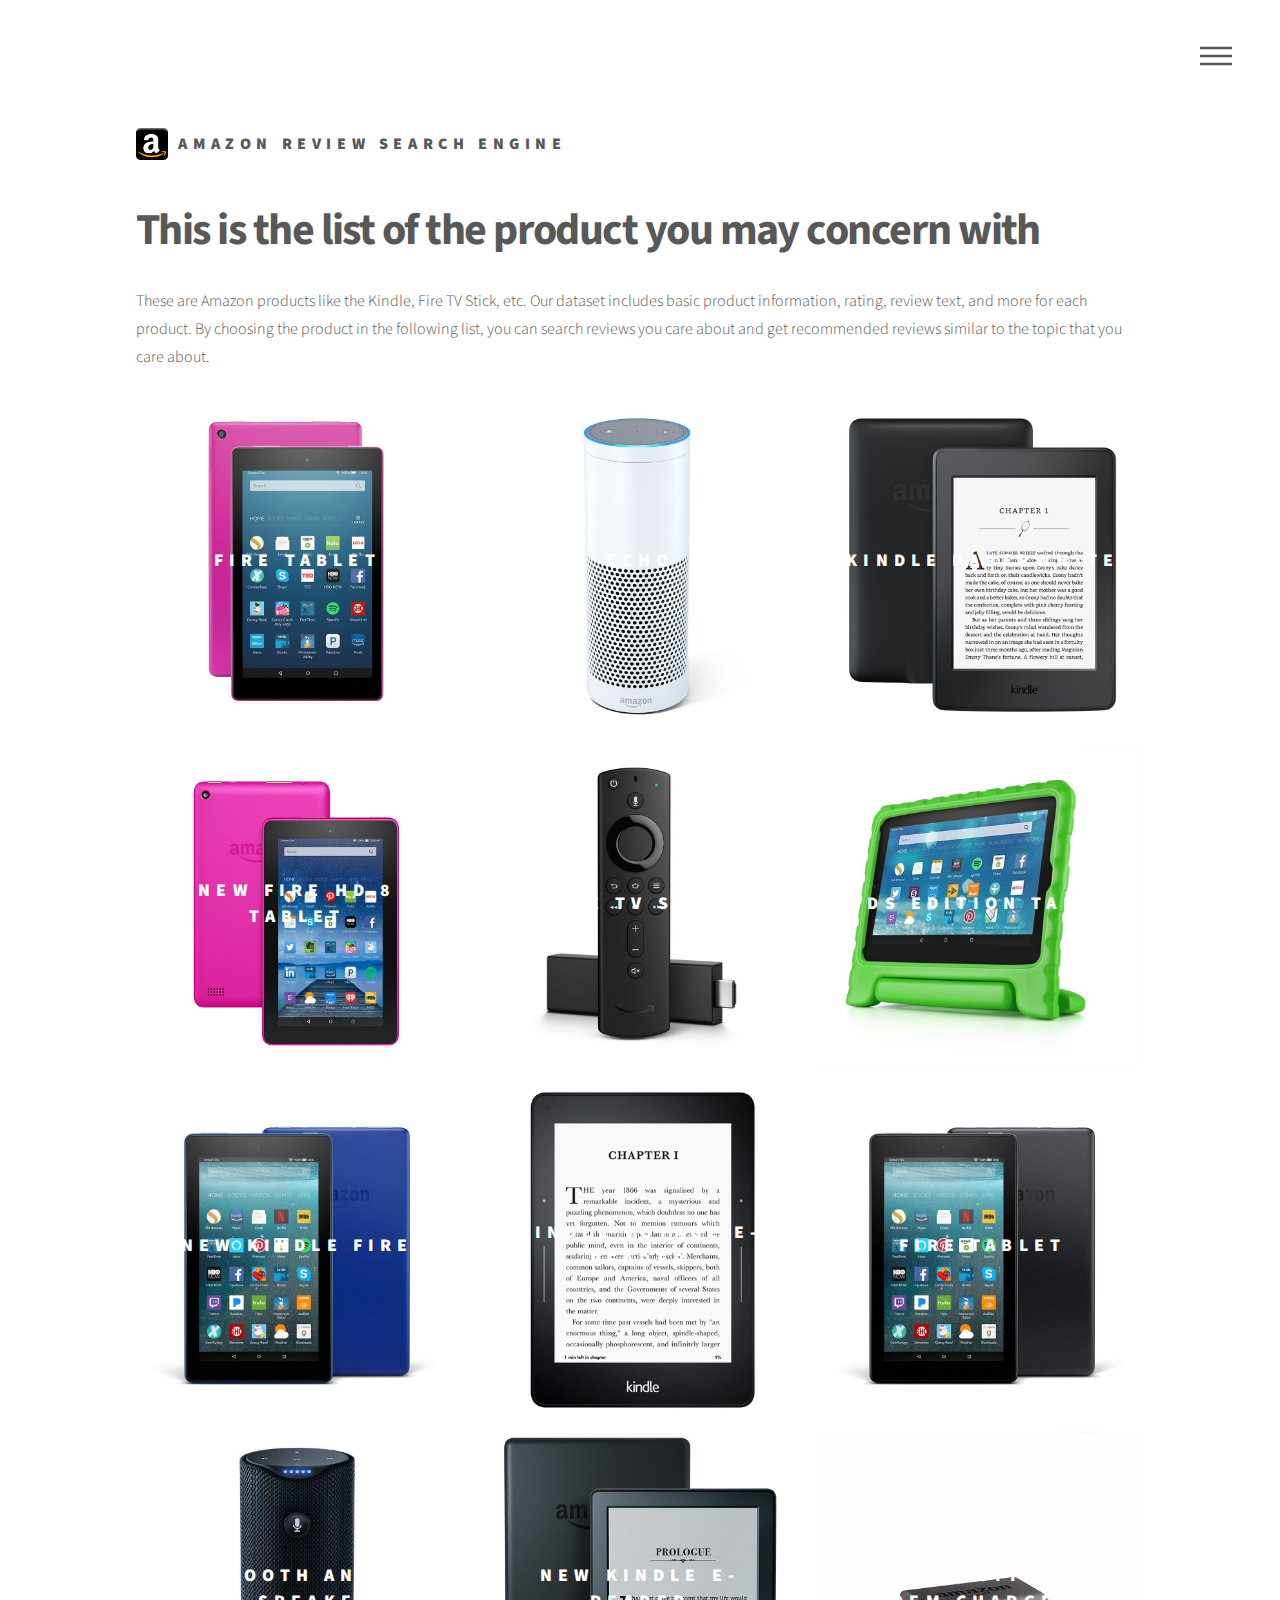
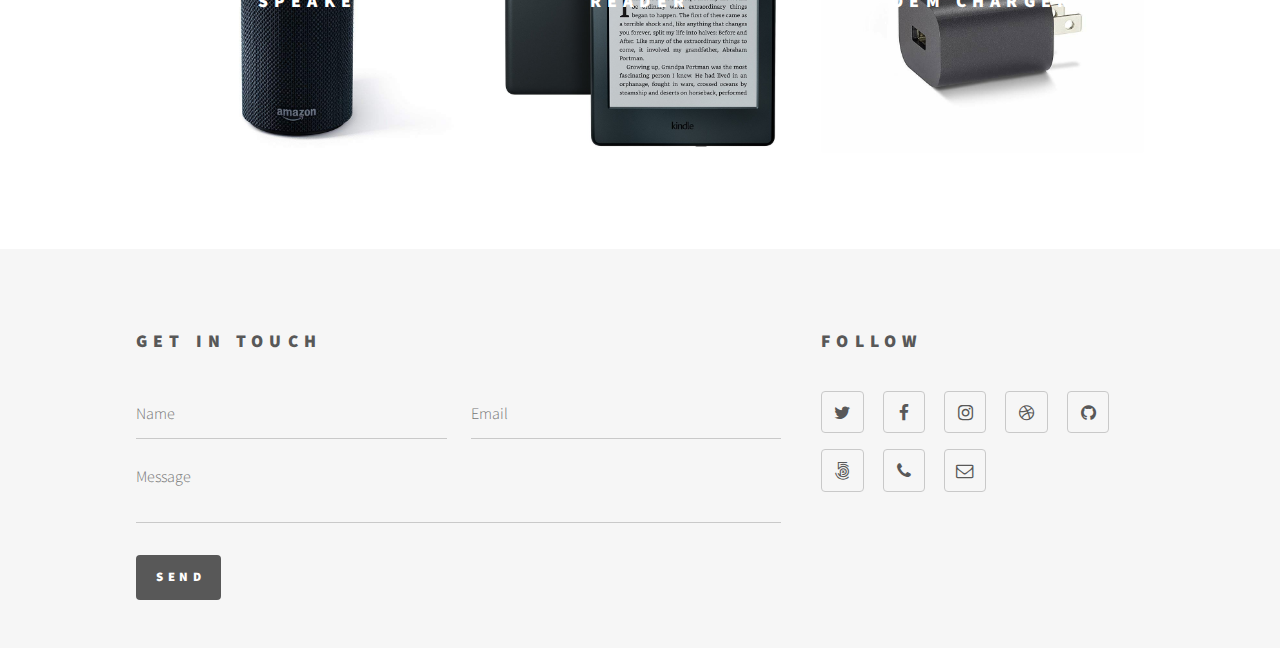
<file: Website Demo/index.html>
<!DOCTYPE HTML>

<html>
	<head>
		<title>Amazon Review Search Engine</title>
		<meta charset="utf-8" />
		<meta name="viewport" content="width=device-width, initial-scale=1, user-scalable=no" />
		<link rel="stylesheet" href="assets/css/main.css" />
		<noscript><link rel="stylesheet" href="assets/css/noscript.css" /></noscript>
	</head>
	<body class="is-preload">
		<!-- Wrapper -->
			<div id="wrapper">

				<!-- Header -->
					<header id="header">
						<div class="inner">

							<!-- Logo -->
								<a href="index.html" class="logo">
									<span class="symbol"><img src="images/amazon.png" alt="" /></span><span class="title">Amazon Review Search Engine</span>
								</a>

							<!-- Nav -->
								<nav>
									<ul>
										<li><a href="#menu">Menu</a></li>
									</ul>
								</nav>

						</div>
					</header>

				<!-- Menu -->
					<nav id="menu">
						<h2>Menu</h2>
						<ul>
							<li><a href="index.html">Home</a></li>
						</ul>
					</nav>

				<!-- Main -->
					<div id="main">
						<div class="inner">
							<header>
								<h1>This is the list of the product you may concern with</h1>
								<p>These are Amazon products like the Kindle, Fire TV Stick, etc. Our dataset includes basic product information, rating, review text, and more for each product. By choosing the product in the following list, you can search reviews you care about and get recommended reviews similar to the topic that you care about.</p>
							</header>
							<section class="tiles">
								<article>
									<span class="image">
										<img src="images/01.jpg" alt="" />
									</span>
									<a href="search.html">
										<h2>Fire Tablet</h2>
										<div class="content">
											<p>Fire Tablet, 7 Display, Wi-Fi, 8 GB - Includes Special Offers, Magenta</p>
										</div>
									</a>
								</article>
								<article>
									<span class="image">
										<img src="images/02.jpg" alt="" />
									</span>
									<a href="search.html">
										<h2>Echo</h2>
										<div class="content">
											<p>Echo White</p>
										</div>
									</a>
								</article>
								<article>
									<span class="image">
										<img src="images/03.jpg" alt="" />
									</span>
									<a href="search.html">
										<h2>Kindle Paperwhite</h2>
										<div class="content">
											<p>Amazon Kindle Paperwhite - eBook reader - 4 GB - 6 monochrome Paperwhite - touchscreen - Wi-Fi - black</p>
										</div>
									</a>
								</article>
								<article>
									<span class="image">
										<img src="images/04.jpg" alt="" />
									</span>
									<a href="search.html">
										<h2>New Fire HD 8 Tablet</h2>
										<div class="content">
											<p>All-New Fire HD 8 Tablet, 8 HD Display, Wi-Fi, 16 GB - Includes Special Offers, Magenta</p>
										</div>
									</a>
								</article>
								<article>
									<span class="image">
										<img src="images/05.jpg" alt="" />
									</span>
									<a href="search.html">
										<h2>Fire TV Stick</h2>
										<div class="content">
											<p>Amazon Fire Tv Stick</p>
										</div>
									</a>
								</article>
								<article>
									<span class="image">
										<img src="images/06.jpg" alt="" />
									</span>
									<a href="search.html">
										<h2>Kids Edition Tablet</h2>
										<div class="content">
											<p>Fire Kids Edition Tablet, 7 Display, Wi-Fi, 16 GB, Green Kid-Proof Case</p>
										</div>
									</a>
								</article>
								<article>
									<span class="image">
										<img src="images/07.jpg" alt="" />
									</span>
									<a href="search.html">
										<h2>New Kindle Fire</h2>
										<div class="content">
											<p>Brand New Amazon Kindle Fire 16gb 7 Ips Display Tablet Wifi 16 Gb Blue</p>
										</div>
									</a>
								</article>
								<article>
									<span class="image">
										<img src="images/08.jpg" alt="" />
									</span>
									<a href="search.html">
										<h2>Kindle Voyage E-reader</h2>
										<div class="content">
											<p>Kindle Voyage E-reader, 6 High-Resolution Display (300 ppi) with Adaptive Built-in Light, PagePress Sensors, Wi-Fi - Includes Special Offers</p>
										</div>
									</a>
								</article>
								<article>
									<span class="image">
										<img src="images/09.jpg" alt="" />
									</span>
									<a href="search.html">
										<h2>Fire Tablet</h2>
										<div class="content">
											<p>Fire Tablet, 7 Display, Wi-Fi, 8 GB - Includes Special Offers, Black</p>
										</div>
									</a>
								</article>
								<article>
									<span class="image">
										<img src="images/10.jpg" alt="" />
									</span>
									<a href="search.html">
										<h2>Bluetooth and Wi-Fi Speaker</h2>
										<div class="content">
											<p>Amazon - Amazon Tap Portable Bluetooth and Wi-Fi Speaker - Black,,,\r\nAmazon - Amazon Tap Portable Bluetooth and Wi-Fi Speaker - Black</p>
										</div>
									</a>
								</article>
								<article>
									<span class="image">
										<img src="images/11.jpg" alt="" />
									</span>
									<a href="search.html">
										<h2>New Kindle E-reader</h2>
										<div class="content">
											<p>All-New Kindle E-reader - Black, 6 Glare-Free Touchscreen Display, Wi-Fi -  Includes Special Offers</p>
										</div>
									</a>
								</article>
								<article>
									<span class="image">
										<img src="images/12.jpg" alt="" />
									</span>
									<a href="search.html">
										<h2>5W USB Official OEM Charger</h2>
										<div class="content">
											<p>Amazon 5W USB Official OEM Charger and Power Adapter for Fire Tablets and Kindle eReaders,,,\r\nAmazon 5W USB Official OEM Charger and Power Adapter for Fire Tablets and Kindle eReaders,,,</p>
										</div>
									</a>
								</article>
							</section>
						</div>
					</div>

				<!-- Footer -->
					<footer id="footer">
						<div class="inner">
							<section>
								<h2>Get in touch</h2>
								<form method="post" action="#">
									<div class="fields">
										<div class="field half">
											<input type="text" name="name" id="name" placeholder="Name" />
										</div>
										<div class="field half">
											<input type="email" name="email" id="email" placeholder="Email" />
										</div>
										<div class="field">
											<textarea name="message" id="message" placeholder="Message"></textarea>
										</div>
									</div>
									<ul class="actions">
										<li><input type="submit" value="Send" class="primary" /></li>
									</ul>
								</form>
							</section>
							<section>
								<h2>Follow</h2>
								<ul class="icons">
									<li><a href="#" class="icon style2 fa-twitter"><span class="label">Twitter</span></a></li>
									<li><a href="#" class="icon style2 fa-facebook"><span class="label">Facebook</span></a></li>
									<li><a href="#" class="icon style2 fa-instagram"><span class="label">Instagram</span></a></li>
									<li><a href="#" class="icon style2 fa-dribbble"><span class="label">Dribbble</span></a></li>
									<li><a href="#" class="icon style2 fa-github"><span class="label">GitHub</span></a></li>
									<li><a href="#" class="icon style2 fa-500px"><span class="label">500px</span></a></li>
									<li><a href="#" class="icon style2 fa-phone"><span class="label">Phone</span></a></li>
									<li><a href="#" class="icon style2 fa-envelope-o"><span class="label">Email</span></a></li>
								</ul>
							</section>
						</div>
					</footer>

			</div>

		<!-- Scripts -->
			<script src="assets/js/jquery.min.js"></script>
			<script src="assets/js/browser.min.js"></script>
			<script src="assets/js/breakpoints.min.js"></script>
			<script src="assets/js/util.js"></script>
			<script src="assets/js/main.js"></script>

	</body>
</html>
</file>
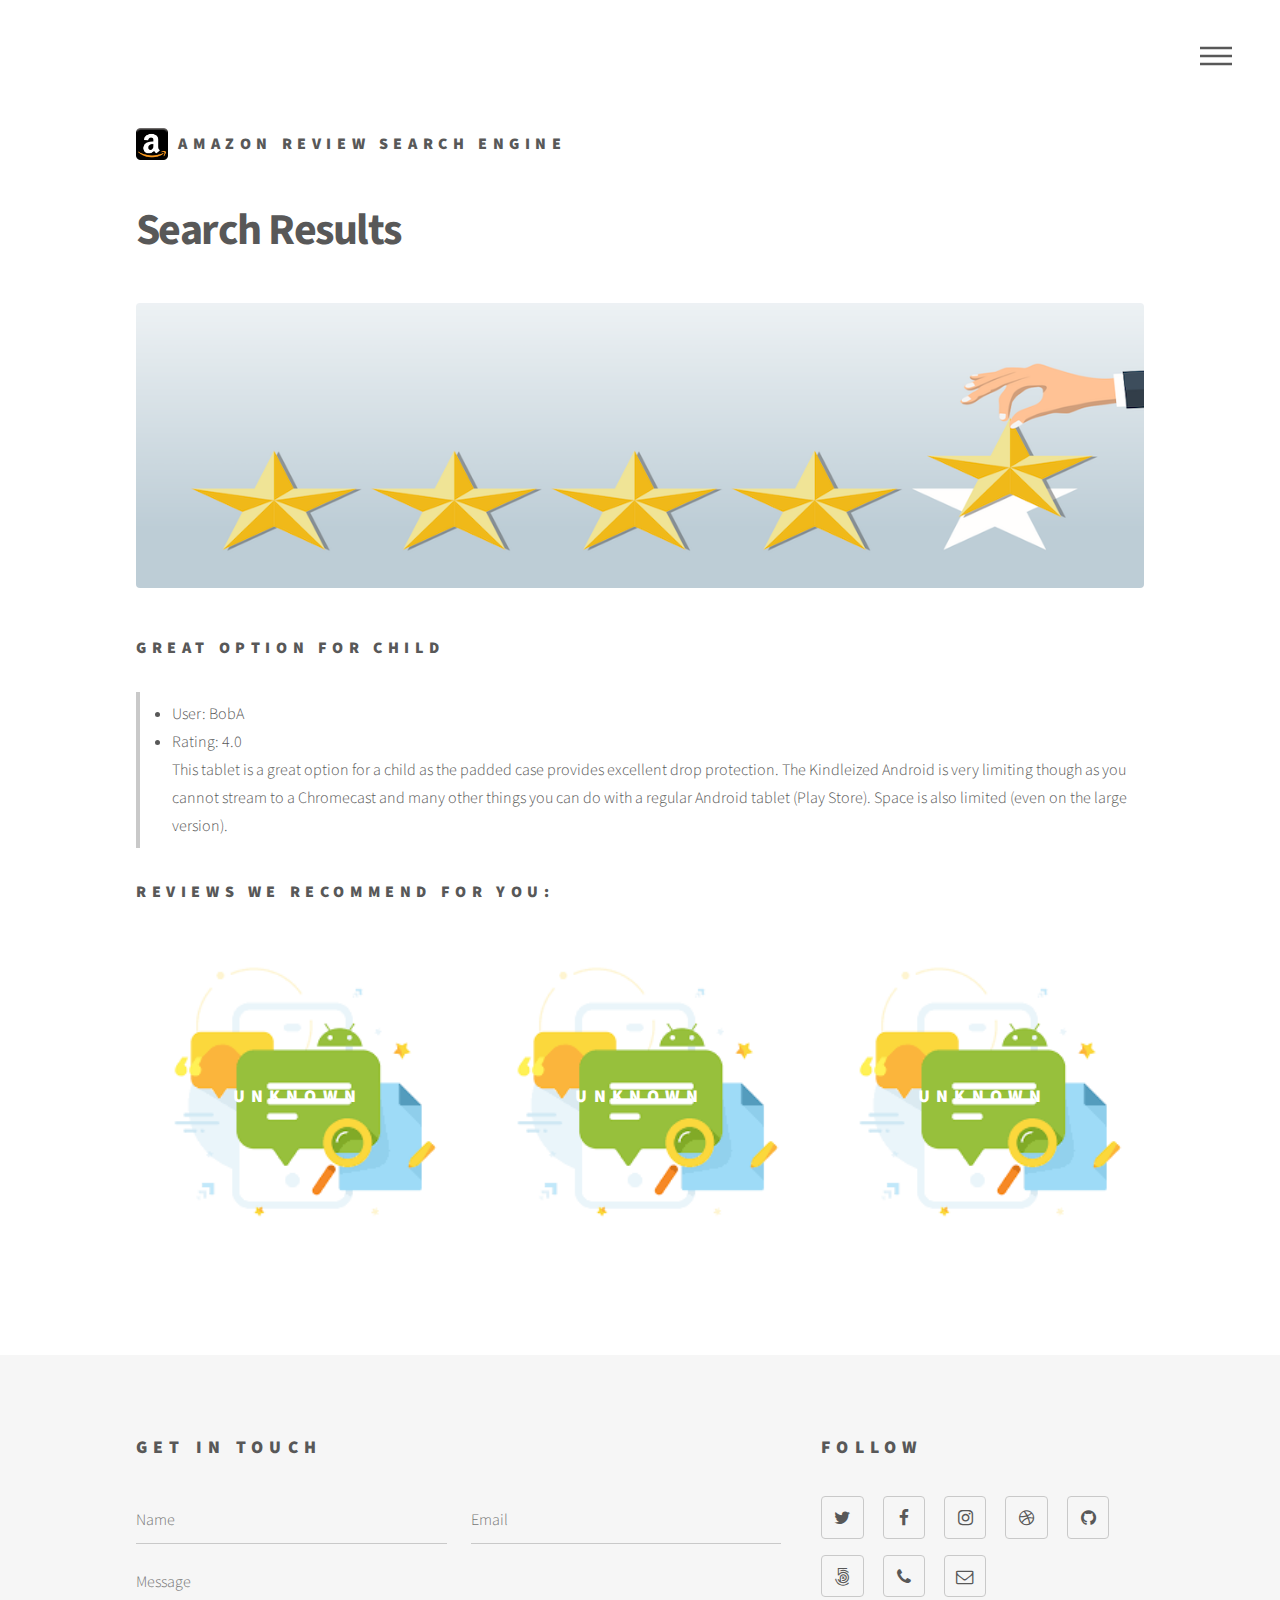
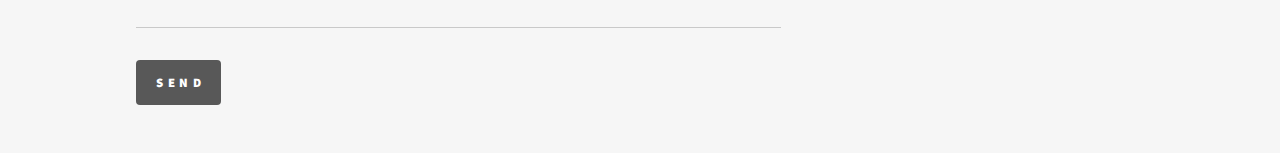
<file: Website Demo/recommended1.html>
<!DOCTYPE HTML>

<html>
	<head>
		<title>Recommended1</title>
		<meta charset="utf-8" />
		<meta name="viewport" content="width=device-width, initial-scale=1, user-scalable=no" />
		<link rel="stylesheet" href="assets/css/main.css" />
		<noscript><link rel="stylesheet" href="assets/css/noscript.css" /></noscript>
	</head>
	<body class="is-preload">
		<!-- Wrapper -->
			<div id="wrapper">

				<!-- Header -->
					<header id="header">
						<div class="inner">

							<!-- Logo -->
								<a href="index.html" class="logo">
									<span class="symbol"><img src="images/amazon.png" alt="" /></span><span class="title">Amazon Review Search Engine</span>
								</a>

							<!-- Nav -->
								<nav>
									<ul>
										<li><a href="#menu">Menu</a></li>
									</ul>
								</nav>

						</div>
					</header>

				<!-- Menu -->
					<nav id="menu">
						<h2>Menu</h2>
						<ul>
							<li><a href="index.html">Home</a></li>
						</ul>
					</nav>

				<!-- Main -->
					<div id="main">
						<div class="inner">
							<h1>Search Results</h1>
							<span class="image main"><img src="images/stars-1.png" alt="" /></span>

							<h3>Great option for child</h3>
							<blockquote>
								<li>User: BobA</li><li>Rating: 4.0</li>
								This tablet is a great option for a child as the padded case provides excellent drop protection. The Kindleized Android is very limiting though as you cannot stream to a Chromecast and many other things you can do with a regular Android tablet (Play Store). Space is also limited (even on the large version).
							</blockquote>
							<div>
								<h3>Reviews we recommend for you:</h3>
								<section class="tiles">
									<article>
										<span class="image">
											<img src="images/review.png" alt="" />
										</span>
										<a href="#">
											<h2>Unknown</h2>
										</a>
									</article>

									<article>
										<span class="image">
											<img src="images/review.png" alt="" />
										</span>
										<a href="#">
											<h2>Unknown</h2>
										</a>
									</article>

									<article>
										<span class="image">
											<img src="images/review.png" alt="" />
										</span>
										<a href="#">
											<h2>Unknown</h2>
										</a>
									</article>
								</section>
							</div>
						</div>
					</div>

				<!-- Footer -->
					<footer id="footer">
						<div class="inner">
							<section>
								<h2>Get in touch</h2>
								<form method="post" action="#">
									<div class="fields">
										<div class="field half">
											<input type="text" name="name" id="name" placeholder="Name" />
										</div>
										<div class="field half">
											<input type="email" name="email" id="email" placeholder="Email" />
										</div>
										<div class="field">
											<textarea name="message" id="message" placeholder="Message"></textarea>
										</div>
									</div>
									<ul class="actions">
										<li><input type="submit" value="Send" class="primary" /></li>
									</ul>
								</form>
							</section>
							<section>
								<h2>Follow</h2>
								<ul class="icons">
									<li><a href="#" class="icon style2 fa-twitter"><span class="label">Twitter</span></a></li>
									<li><a href="#" class="icon style2 fa-facebook"><span class="label">Facebook</span></a></li>
									<li><a href="#" class="icon style2 fa-instagram"><span class="label">Instagram</span></a></li>
									<li><a href="#" class="icon style2 fa-dribbble"><span class="label">Dribbble</span></a></li>
									<li><a href="#" class="icon style2 fa-github"><span class="label">GitHub</span></a></li>
									<li><a href="#" class="icon style2 fa-500px"><span class="label">500px</span></a></li>
									<li><a href="#" class="icon style2 fa-phone"><span class="label">Phone</span></a></li>
									<li><a href="#" class="icon style2 fa-envelope-o"><span class="label">Email</span></a></li>
								</ul>
							</section>
						</div>
					</footer>

			</div>

		<!-- Scripts -->
			<script src="assets/js/jquery.min.js"></script>
			<script src="assets/js/browser.min.js"></script>
			<script src="assets/js/breakpoints.min.js"></script>
			<script src="assets/js/util.js"></script>
			<script src="assets/js/main.js"></script>

	</body>
</html>
</file>
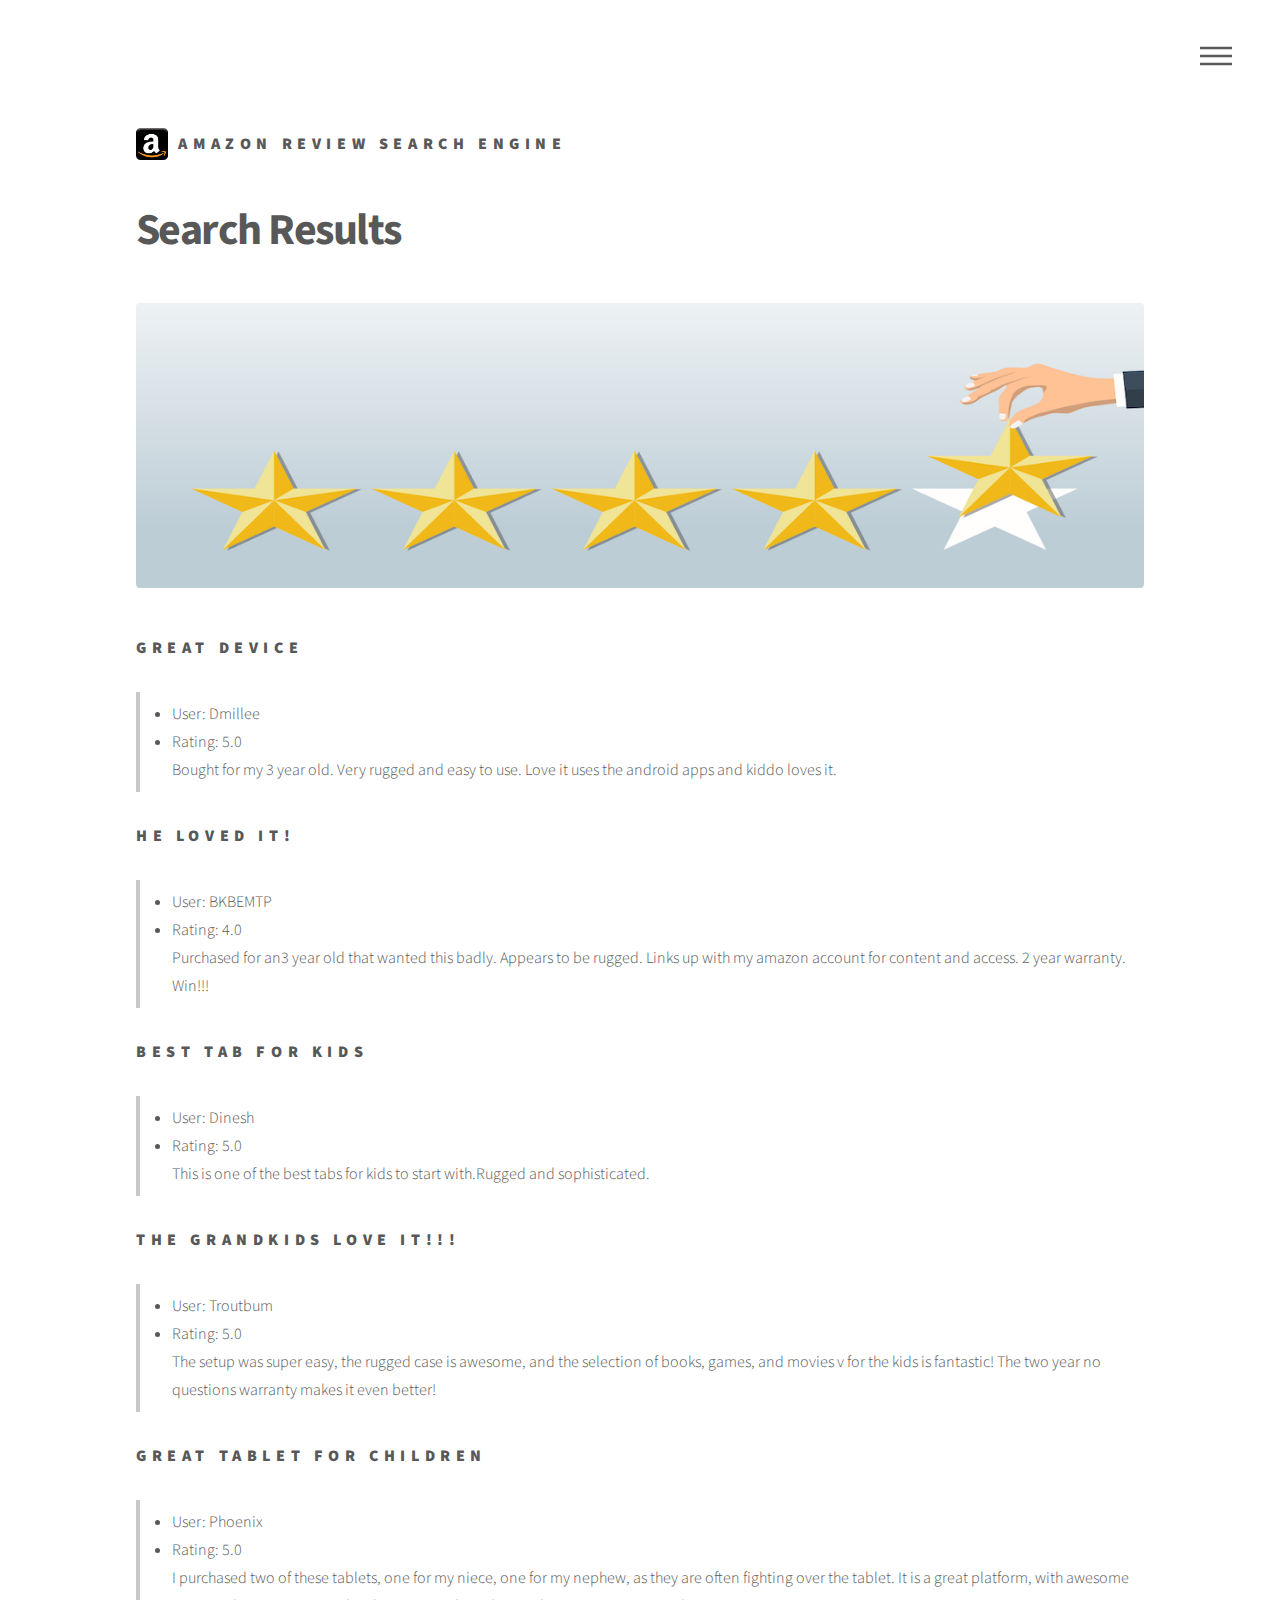
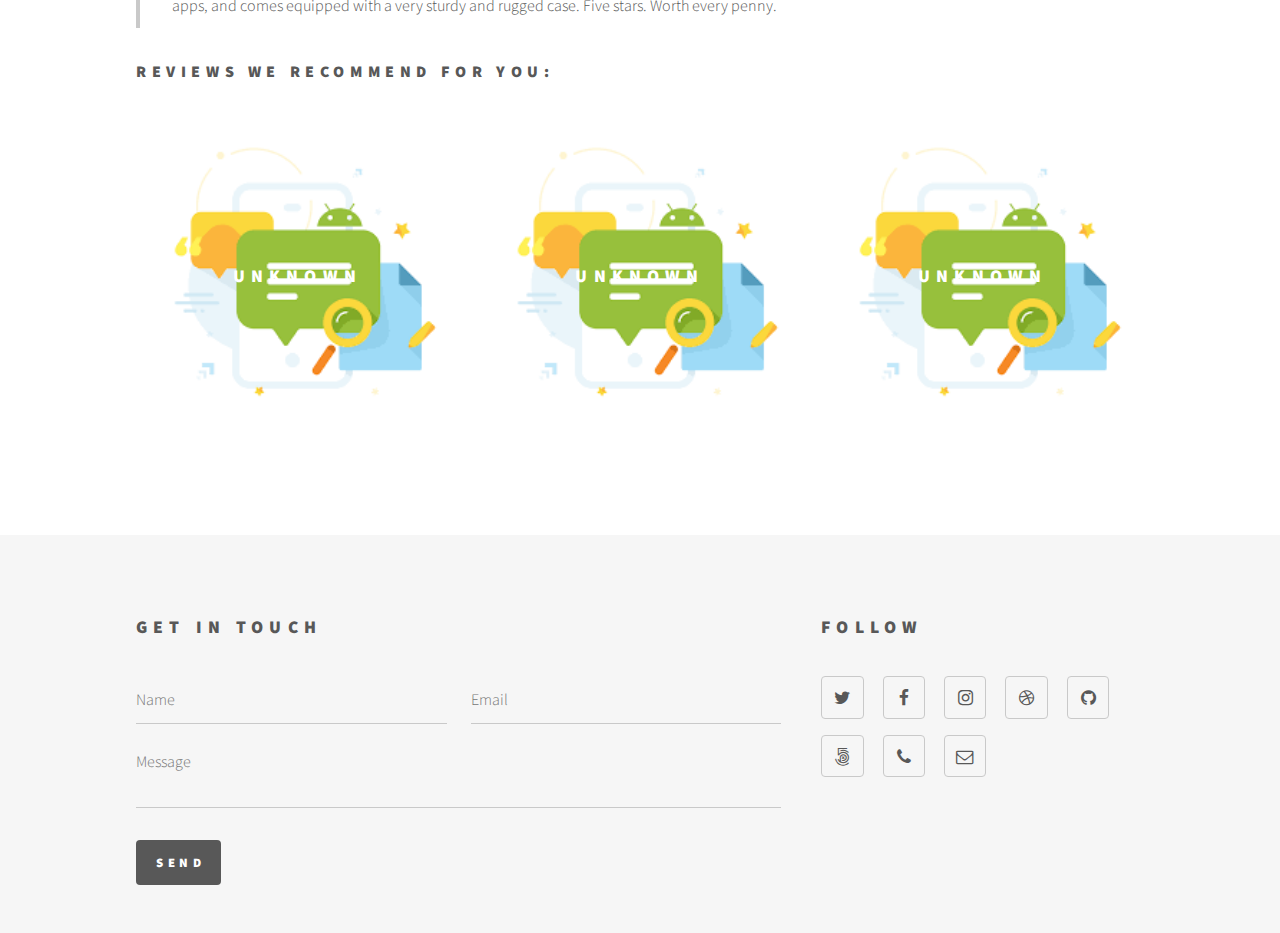
<file: Website Demo/recommended2.html>
<!DOCTYPE HTML>

<html>
	<head>
		<title>Recommended1</title>
		<meta charset="utf-8" />
		<meta name="viewport" content="width=device-width, initial-scale=1, user-scalable=no" />
		<link rel="stylesheet" href="assets/css/main.css" />
		<noscript><link rel="stylesheet" href="assets/css/noscript.css" /></noscript>
	</head>
	<body class="is-preload">
		<!-- Wrapper -->
			<div id="wrapper">

				<!-- Header -->
					<header id="header">
						<div class="inner">

							<!-- Logo -->
								<a href="index.html" class="logo">
									<span class="symbol"><img src="images/amazon.png" alt="" /></span><span class="title">Amazon Review Search Engine</span>
								</a>

							<!-- Nav -->
								<nav>
									<ul>
										<li><a href="#menu">Menu</a></li>
									</ul>
								</nav>

						</div>
					</header>

				<!-- Menu -->
					<nav id="menu">
						<h2>Menu</h2>
						<ul>
							<li><a href="index.html">Home</a></li>
						</ul>
					</nav>

				<!-- Main -->
					<div id="main">
						<div class="inner">
							<h1>Search Results</h1>
							<span class="image main"><img src="images/stars-1.png" alt="" /></span>

							<h3>Great device</h3>
							<blockquote>
								<li>User: Dmillee</li><li>Rating: 5.0</li>
								Bought for my 3 year old. Very rugged and easy to use. Love it uses the android apps and kiddo loves it.
							</blockquote>

							<h3>He loved it!</h3>
							<blockquote>
								<li>User: BKBEMTP</li><li>Rating: 4.0</li>
								Purchased for an3 year old that wanted this badly. Appears to be rugged. Links up with my amazon account for content and access. 2 year warranty. Win!!!
							</blockquote>

							<h3>Best Tab for kids</h3>
							<blockquote>
								<li>User: Dinesh</li><li>Rating: 5.0</li>
								This is one of the best tabs for kids to start with.Rugged and sophisticated.
							</blockquote>

							<h3>The Grandkids LOVE It!!!</h3>
							<blockquote>
								<li>User: Troutbum</li><li>Rating: 5.0</li>
								The setup was super easy, the rugged case is awesome, and the selection of books, games, and movies v for the kids is fantastic! The two year no questions warranty makes it even better!
							</blockquote>

							<h3>Great tablet for children</h3>
							<blockquote>
								<li>User: Phoenix</li><li>Rating: 5.0</li>
								I purchased two of these tablets, one for my niece, one for my nephew, as they are often fighting over the tablet. It is a great platform, with awesome apps, and comes equipped with a very sturdy and rugged case. Five stars. Worth every penny.
							</blockquote>

							<div>
								<h3>Reviews we recommend for you:</h3>
								<section class="tiles">
									<article>
										<span class="image">
											<img src="images/review.png" alt="" />
										</span>
										<a href="#">
											<h2>Unknown</h2>
										</a>
									</article>

									<article>
										<span class="image">
											<img src="images/review.png" alt="" />
										</span>
										<a href="#">
											<h2>Unknown</h2>
										</a>
									</article>

									<article>
										<span class="image">
											<img src="images/review.png" alt="" />
										</span>
										<a href="#">
											<h2>Unknown</h2>
										</a>
									</article>
								</section>
							</div>
						</div>
					</div>

				<!-- Footer -->
					<footer id="footer">
						<div class="inner">
							<section>
								<h2>Get in touch</h2>
								<form method="post" action="#">
									<div class="fields">
										<div class="field half">
											<input type="text" name="name" id="name" placeholder="Name" />
										</div>
										<div class="field half">
											<input type="email" name="email" id="email" placeholder="Email" />
										</div>
										<div class="field">
											<textarea name="message" id="message" placeholder="Message"></textarea>
										</div>
									</div>
									<ul class="actions">
										<li><input type="submit" value="Send" class="primary" /></li>
									</ul>
								</form>
							</section>
							<section>
								<h2>Follow</h2>
								<ul class="icons">
									<li><a href="#" class="icon style2 fa-twitter"><span class="label">Twitter</span></a></li>
									<li><a href="#" class="icon style2 fa-facebook"><span class="label">Facebook</span></a></li>
									<li><a href="#" class="icon style2 fa-instagram"><span class="label">Instagram</span></a></li>
									<li><a href="#" class="icon style2 fa-dribbble"><span class="label">Dribbble</span></a></li>
									<li><a href="#" class="icon style2 fa-github"><span class="label">GitHub</span></a></li>
									<li><a href="#" class="icon style2 fa-500px"><span class="label">500px</span></a></li>
									<li><a href="#" class="icon style2 fa-phone"><span class="label">Phone</span></a></li>
									<li><a href="#" class="icon style2 fa-envelope-o"><span class="label">Email</span></a></li>
								</ul>
							</section>
						</div>
					</footer>

			</div>

		<!-- Scripts -->
			<script src="assets/js/jquery.min.js"></script>
			<script src="assets/js/browser.min.js"></script>
			<script src="assets/js/breakpoints.min.js"></script>
			<script src="assets/js/util.js"></script>
			<script src="assets/js/main.js"></script>

	</body>
</html>
</file>
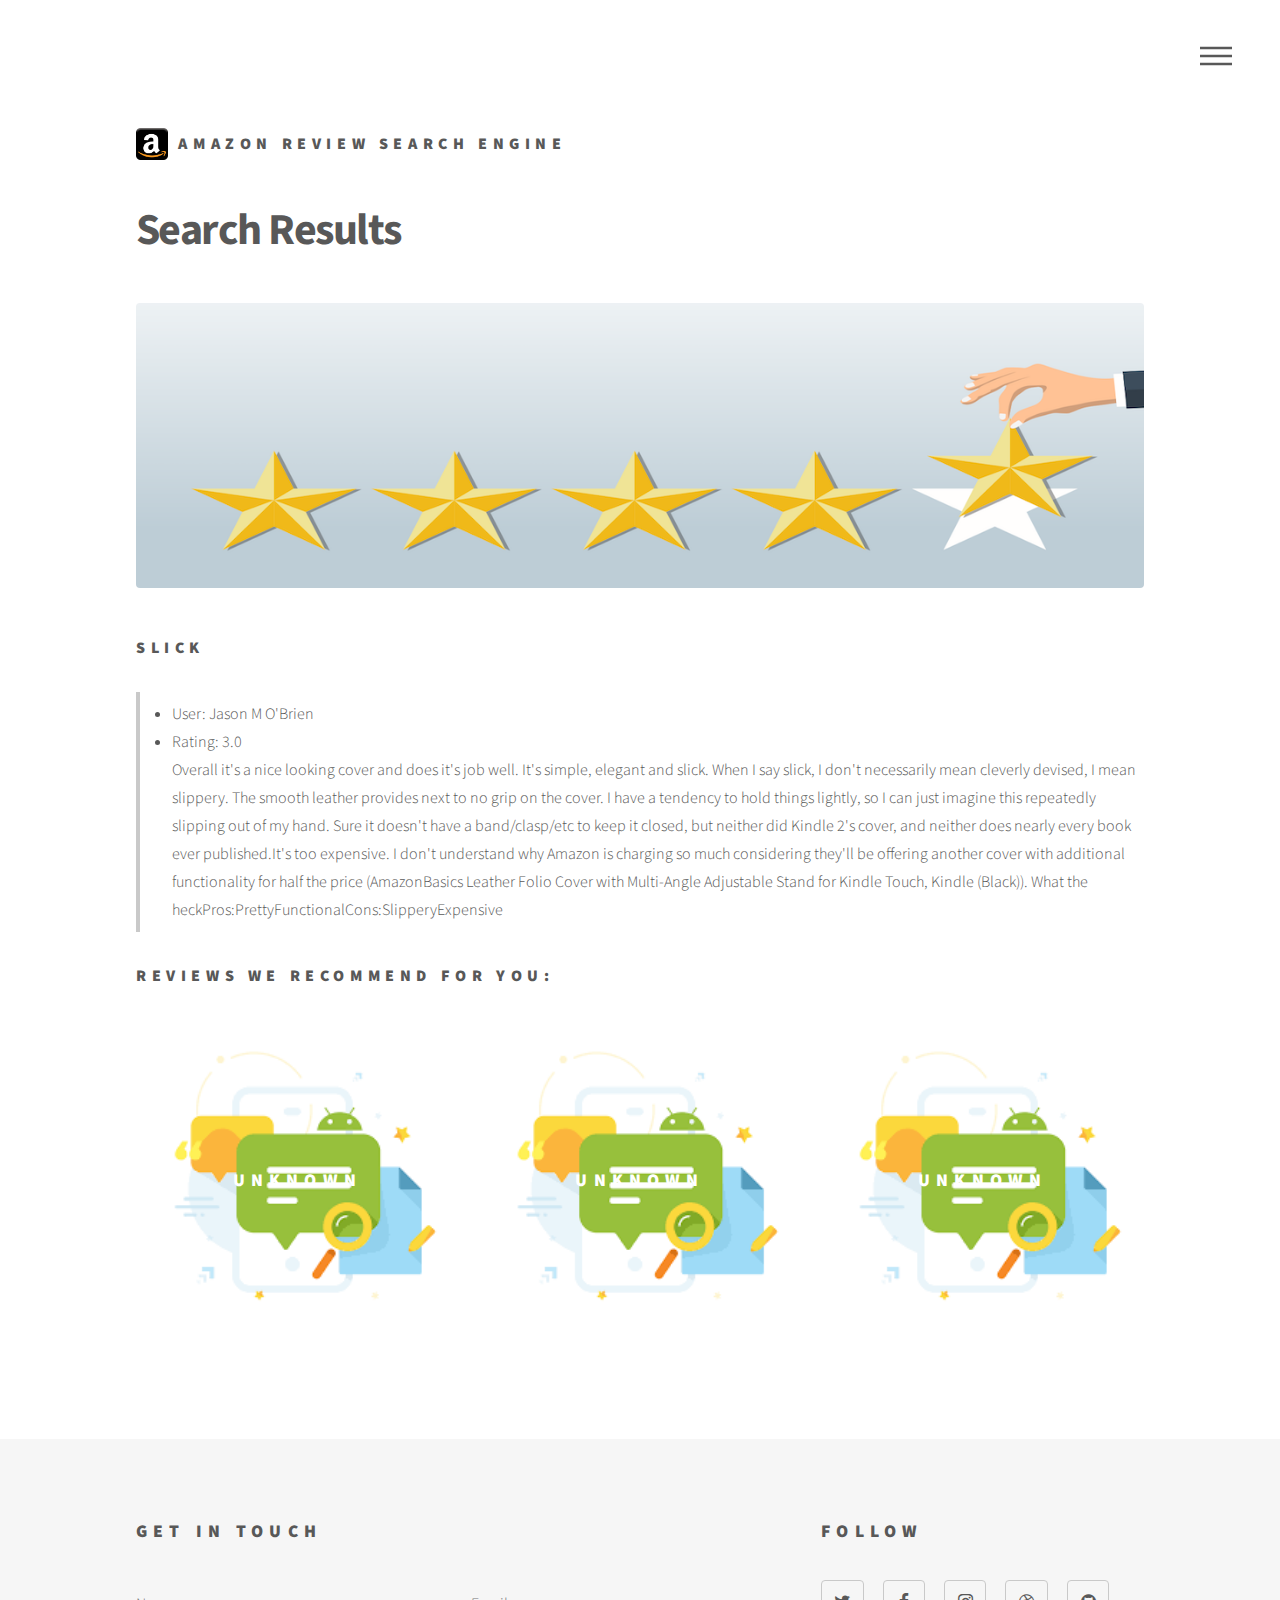
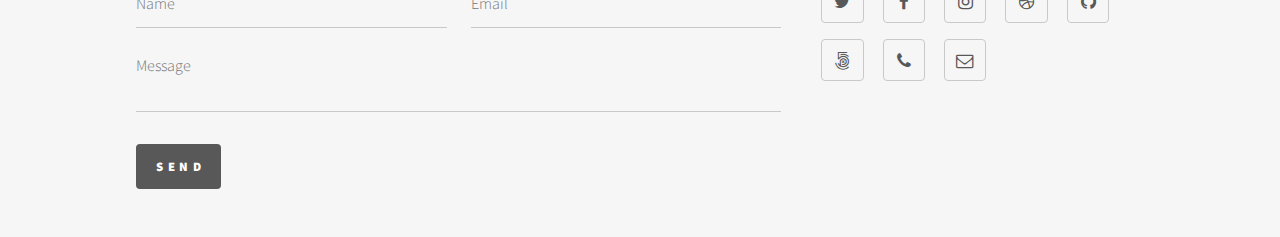
<file: Website Demo/recommended3.html>
<!DOCTYPE HTML>

<html>
	<head>
		<title>Recommended1</title>
		<meta charset="utf-8" />
		<meta name="viewport" content="width=device-width, initial-scale=1, user-scalable=no" />
		<link rel="stylesheet" href="assets/css/main.css" />
		<noscript><link rel="stylesheet" href="assets/css/noscript.css" /></noscript>
	</head>
	<body class="is-preload">
		<!-- Wrapper -->
			<div id="wrapper">

				<!-- Header -->
					<header id="header">
						<div class="inner">

							<!-- Logo -->
								<a href="index.html" class="logo">
									<span class="symbol"><img src="images/amazon.png" alt="" /></span><span class="title">Amazon Review Search Engine</span>
								</a>

							<!-- Nav -->
								<nav>
									<ul>
										<li><a href="#menu">Menu</a></li>
									</ul>
								</nav>

						</div>
					</header>

				<!-- Menu -->
					<nav id="menu">
						<h2>Menu</h2>
						<ul>
							<li><a href="index.html">Home</a></li>
						</ul>
					</nav>

				<!-- Main -->
					<div id="main">
						<div class="inner">
							<h1>Search Results</h1>
							<span class="image main"><img src="images/stars-1.png" alt="" /></span>

							<h3>Slick</h3>
							<blockquote>
								<li>User: Jason M O'Brien</li><li>Rating: 3.0</li>
								Overall it's a nice looking cover and does it's job well. It's simple, elegant and slick. When I say slick, I don't necessarily mean cleverly devised, I mean slippery. The smooth leather provides next to no grip on the cover. I have a tendency to hold things lightly, so I can just imagine this repeatedly slipping out of my hand. Sure it doesn't have a band/clasp/etc to keep it closed, but neither did Kindle 2's cover, and neither does nearly every book ever published.It's too expensive. I don't understand why Amazon is charging so much considering they'll be offering another cover with additional functionality for half the price (AmazonBasics Leather Folio Cover with Multi-Angle Adjustable Stand for Kindle Touch, Kindle (Black)). What the heckPros:PrettyFunctionalCons:SlipperyExpensive
							</blockquote>
							<div>
								<h3>Reviews we recommend for you:</h3>
								<section class="tiles">
									<article>
										<span class="image">
											<img src="images/review.png" alt="" />
										</span>
										<a href="#">
											<h2>Unknown</h2>
										</a>
									</article>

									<article>
										<span class="image">
											<img src="images/review.png" alt="" />
										</span>
										<a href="#">
											<h2>Unknown</h2>
										</a>
									</article>

									<article>
										<span class="image">
											<img src="images/review.png" alt="" />
										</span>
										<a href="#">
											<h2>Unknown</h2>
										</a>
									</article>
								</section>
							</div>
						</div>
					</div>

				<!-- Footer -->
					<footer id="footer">
						<div class="inner">
							<section>
								<h2>Get in touch</h2>
								<form method="post" action="#">
									<div class="fields">
										<div class="field half">
											<input type="text" name="name" id="name" placeholder="Name" />
										</div>
										<div class="field half">
											<input type="email" name="email" id="email" placeholder="Email" />
										</div>
										<div class="field">
											<textarea name="message" id="message" placeholder="Message"></textarea>
										</div>
									</div>
									<ul class="actions">
										<li><input type="submit" value="Send" class="primary" /></li>
									</ul>
								</form>
							</section>
							<section>
								<h2>Follow</h2>
								<ul class="icons">
									<li><a href="#" class="icon style2 fa-twitter"><span class="label">Twitter</span></a></li>
									<li><a href="#" class="icon style2 fa-facebook"><span class="label">Facebook</span></a></li>
									<li><a href="#" class="icon style2 fa-instagram"><span class="label">Instagram</span></a></li>
									<li><a href="#" class="icon style2 fa-dribbble"><span class="label">Dribbble</span></a></li>
									<li><a href="#" class="icon style2 fa-github"><span class="label">GitHub</span></a></li>
									<li><a href="#" class="icon style2 fa-500px"><span class="label">500px</span></a></li>
									<li><a href="#" class="icon style2 fa-phone"><span class="label">Phone</span></a></li>
									<li><a href="#" class="icon style2 fa-envelope-o"><span class="label">Email</span></a></li>
								</ul>
							</section>
						</div>
					</footer>

			</div>

		<!-- Scripts -->
			<script src="assets/js/jquery.min.js"></script>
			<script src="assets/js/browser.min.js"></script>
			<script src="assets/js/breakpoints.min.js"></script>
			<script src="assets/js/util.js"></script>
			<script src="assets/js/main.js"></script>

	</body>
</html>
</file>
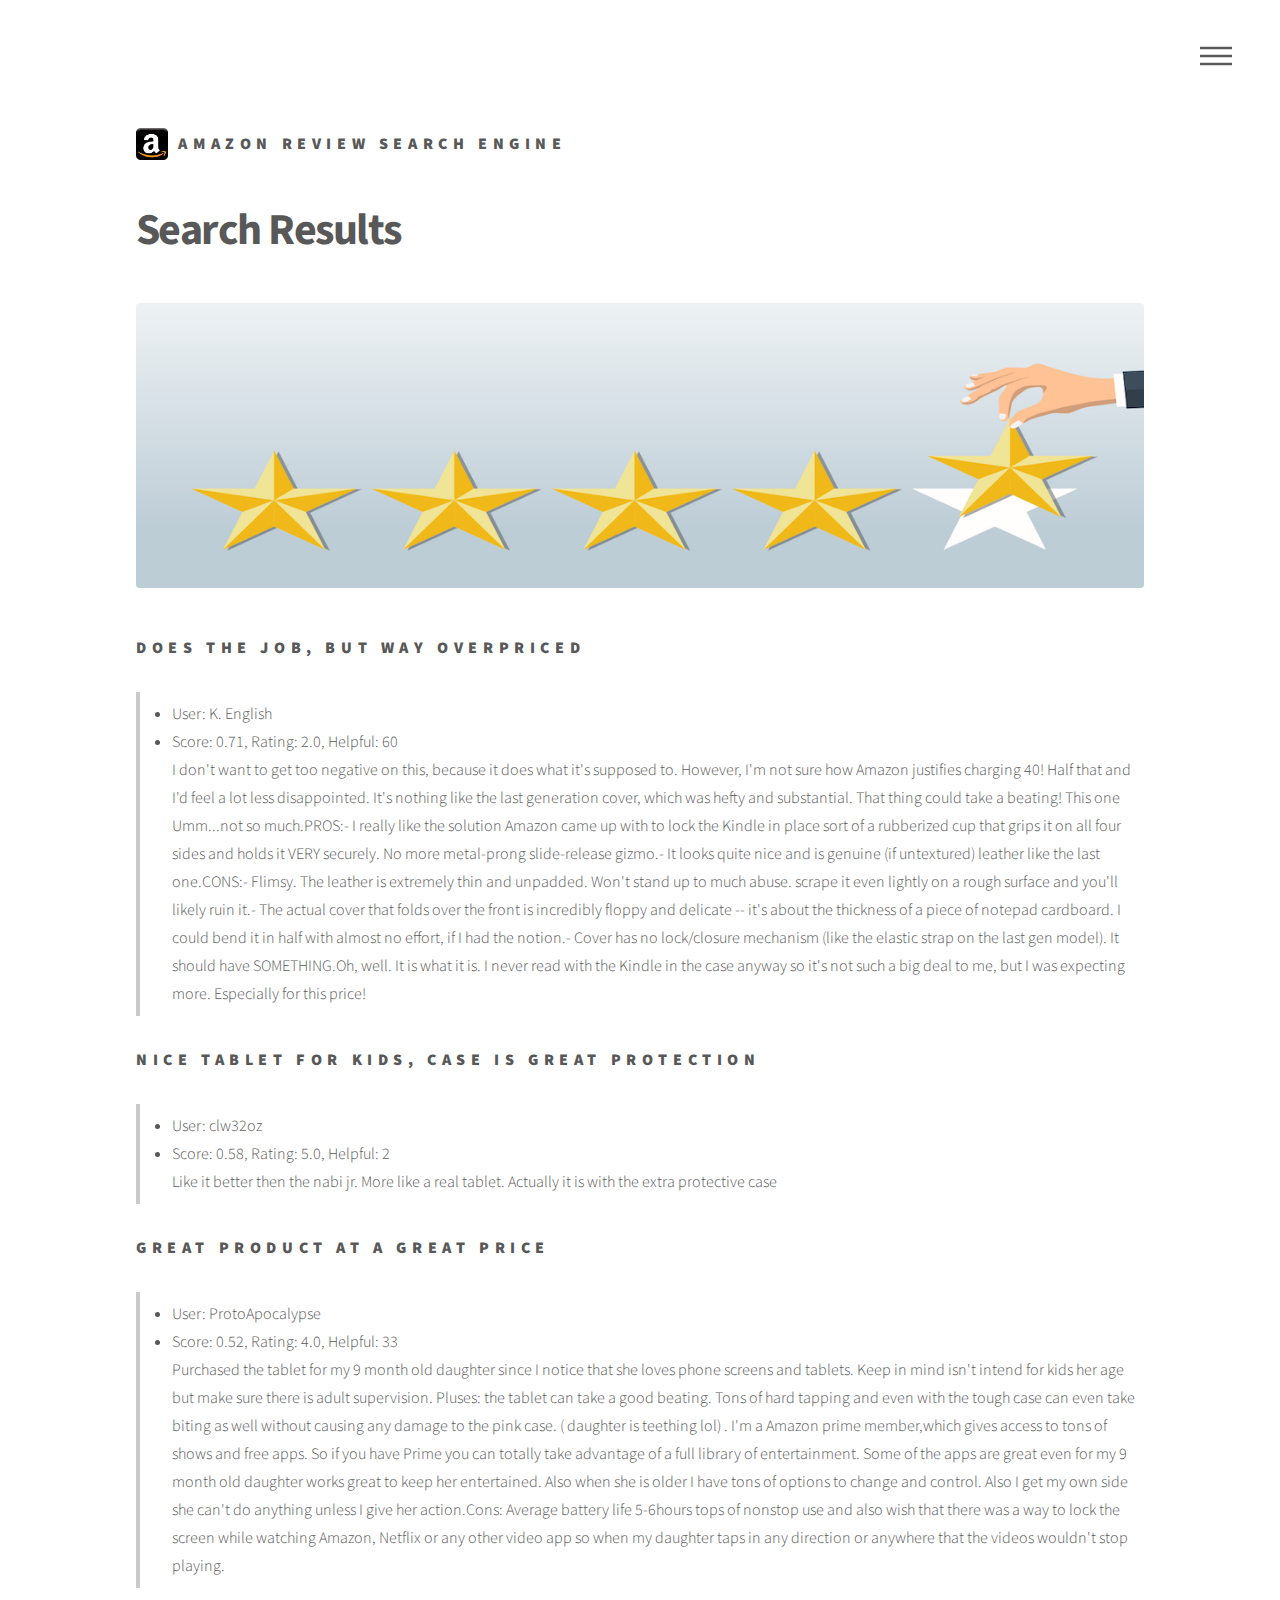
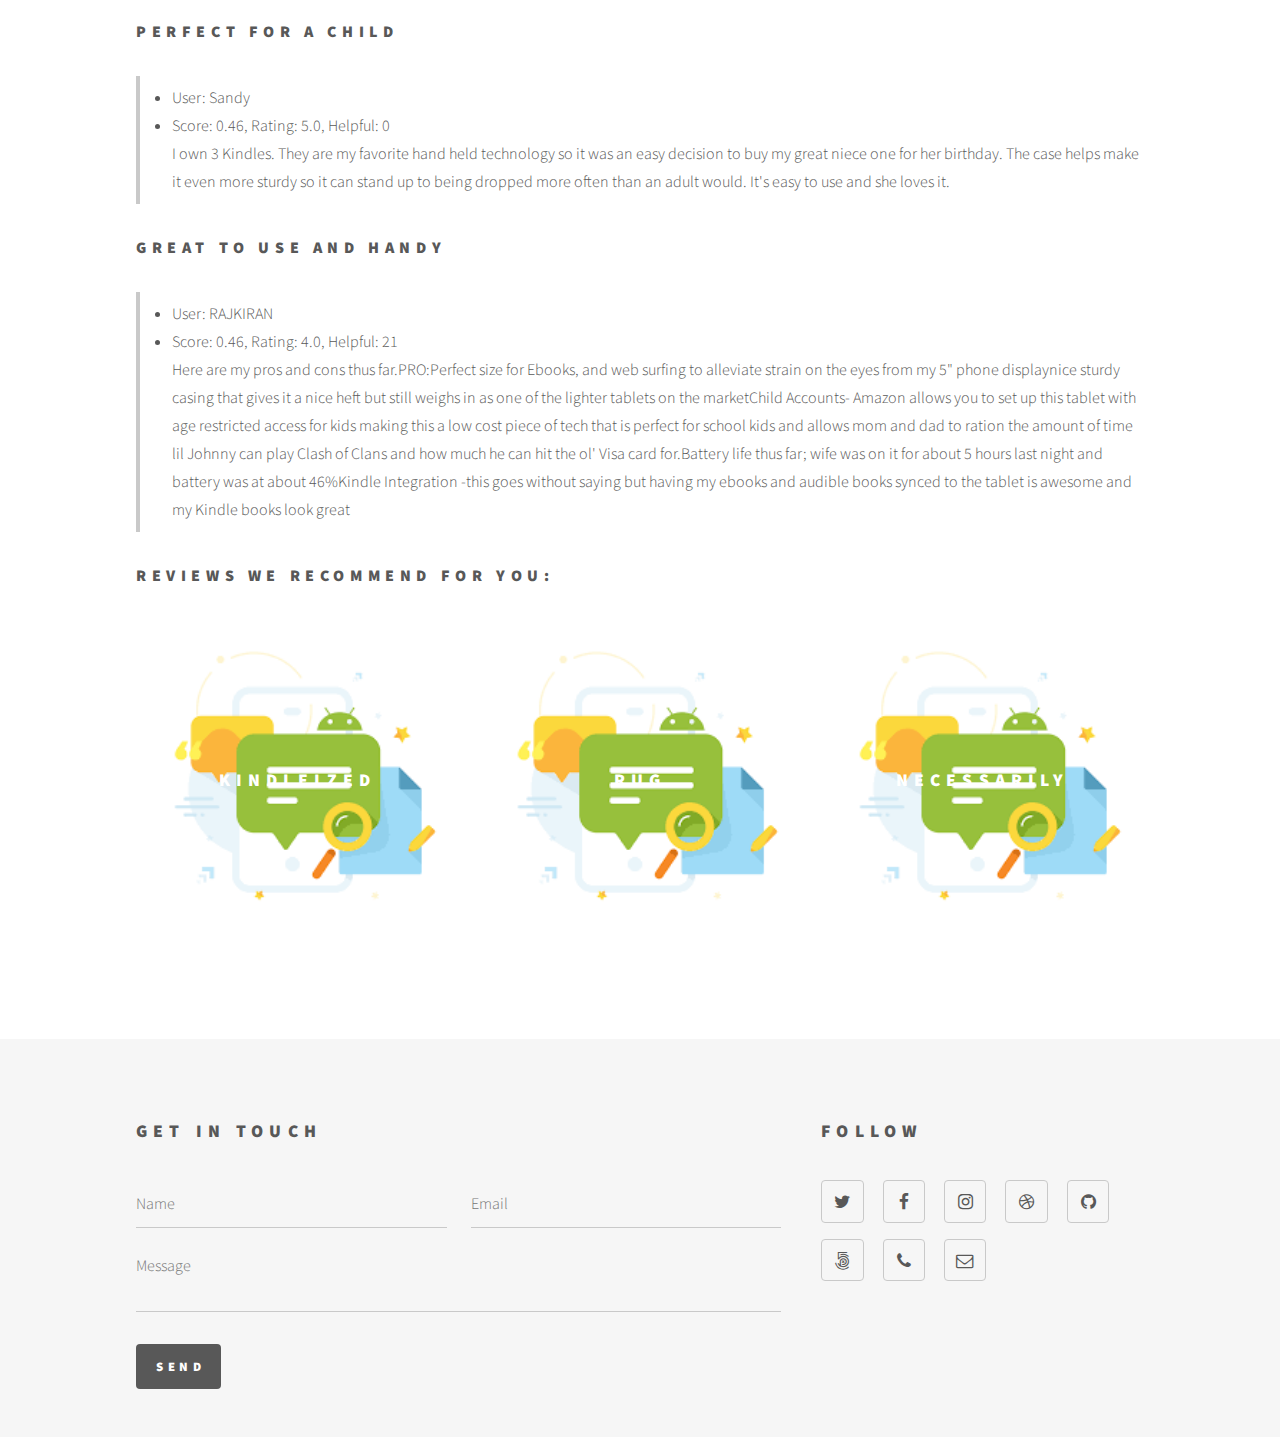
<file: Website Demo/reviews.html>
<!DOCTYPE HTML>

<html>
	<head>
		<title>Review Results</title>
		<meta charset="utf-8" />
		<meta name="viewport" content="width=device-width, initial-scale=1, user-scalable=no" />
		<link rel="stylesheet" href="assets/css/main.css" />
		<noscript><link rel="stylesheet" href="assets/css/noscript.css" /></noscript>
	</head>
	<body class="is-preload">
		<!-- Wrapper -->
			<div id="wrapper">

				<!-- Header -->
					<header id="header">
						<div class="inner">

							<!-- Logo -->
								<a href="index.html" class="logo">
									<span class="symbol"><img src="images/amazon.png" alt="" /></span><span class="title">Amazon Review Search Engine</span>
								</a>

							<!-- Nav -->
								<nav>
									<ul>
										<li><a href="#menu">Menu</a></li>
									</ul>
								</nav>

						</div>
					</header>

				<!-- Menu -->
					<nav id="menu">
						<h2>Menu</h2>
						<ul>
							<li><a href="index.html">Home</a></li>
						</ul>
					</nav>

				<!-- Main -->
					<div id="main">
						<div class="inner">
							<h1>Search Results</h1>
							<span class="image main"><img src="images/stars-1.png" alt="" /></span>
							<h3>Does the job, but way overpriced</h3>
							<blockquote>
								<li>User: K. English</li><li>Score: 0.71, Rating: 2.0, Helpful: 60</li>						
								I don't want to get too negative on this, because it does what it's supposed to. However, I'm not sure how Amazon justifies charging 40! Half that and I'd feel a lot less disappointed. It's nothing like the last generation cover, which was hefty and substantial. That thing could take a beating! This one Umm...not so much.PROS:- I really like the solution Amazon came up with to lock the Kindle in place sort of a rubberized cup that grips it on all four sides and holds it VERY securely. No more metal-prong slide-release gizmo.- It looks quite nice and is genuine (if untextured) leather like the last one.CONS:- Flimsy. The leather is extremely thin and unpadded. Won't stand up to much abuse. scrape it even lightly on a rough surface and you'll likely ruin it.- The actual cover that folds over the front is incredibly floppy and delicate -- it's about the thickness of a piece of notepad cardboard. I could bend it in half with almost no effort, if I had the notion.- Cover has no lock/closure mechanism (like the elastic strap on the last gen model). It should have SOMETHING.Oh, well. It is what it is. I never read with the Kindle in the case anyway so it's not such a big deal to me, but I was expecting more. Especially for this price!
							</blockquote>
					
							<h3>Nice tablet for kids, case is great protection</h3>
							<blockquote>
								<li>User: clw32oz</li><li>Score: 0.58, Rating: 5.0, Helpful: 2</li>	
								Like it better then the nabi jr. More like a real tablet. Actually it is with the extra protective case
							</blockquote>

							<h3>Great product at a great price</h3>
							<blockquote>
								<li>User: ProtoApocalypse</li><li>Score: 0.52, Rating: 4.0, Helpful: 33</li>
								Purchased the tablet for my 9 month old daughter since I notice that she loves phone screens and tablets. Keep in mind isn't intend for kids her age but make sure there is adult supervision. Pluses: the tablet can take a good beating. Tons of hard tapping and even with the tough case can even take biting as well without causing any damage to the pink case. ( daughter is teething lol) . I'm a Amazon prime member,which gives access to tons of shows and free apps. So if you have Prime you can totally take advantage of a full library of entertainment. Some of the apps are great even for my 9 month old daughter works great to keep her entertained. Also when she is older I have tons of options to change and control. Also I get my own side she can't do anything unless I give her action.Cons: Average battery life 5-6hours tops of nonstop use and also wish that there was a way to lock the screen while watching Amazon, Netflix or any other video app so when my daughter taps in any direction or anywhere that the videos wouldn't stop playing.
							</blockquote>

							<h3>Perfect for a child</h3>
							<blockquote>
								<li>User: Sandy</li><li>Score: 0.46, Rating: 5.0, Helpful: 0</li>
								I own 3 Kindles. They are my favorite hand held technology so it was an easy decision to buy my great niece one for her birthday. The case helps make it even more sturdy so it can stand up to being dropped more often than an adult would. It's easy to use and she loves it.
							</blockquote>

							<h3>Great to use and handy</h3>
							<blockquote>
								<li>User: RAJKIRAN</li><li>Score: 0.46, Rating: 4.0, Helpful: 21</li>
								Here are my pros and cons thus far.PRO:Perfect size for Ebooks, and web surfing to alleviate strain on the eyes from my 5" phone displaynice sturdy casing that gives it a nice heft but still weighs in as one of the lighter tablets on the marketChild Accounts- Amazon allows you to set up this tablet with age restricted access for kids making this a low cost piece of tech that is perfect for school kids and allows mom and dad to ration the amount of time lil Johnny can play Clash of Clans and how much he can hit the ol' Visa card for.Battery life thus far; wife was on it for about 5 hours last night and battery was at about 46%Kindle Integration -this goes without saying but having my ebooks and audible books synced to the tablet is awesome and my Kindle books look great
							</blockquote>
							<div>
								<h3>Reviews we recommend for you:</h3>
								<section class="tiles">
									<article>
										<span class="image">
											<img src="images/review.png" alt="" />
										</span>
										<a href="recommended1.html">
											<h2>kindleized</h2>
										</a>
									</article>

									<article>
										<span class="image">
											<img src="images/review.png" alt="" />
										</span>
										<a href="recommended2.html">
											<h2>rug</h2>
										</a>
									</article>

									<article>
										<span class="image">
											<img src="images/review.png" alt="" />
										</span>
										<a href="recommended3.html">
											<h2>necessarily</h2>
										</a>
									</article>
								</section>
							</div>
						</div>
					</div>

				<!-- Footer -->
					<footer id="footer">
						<div class="inner">
							<section>
								<h2>Get in touch</h2>
								<form method="post" action="#">
									<div class="fields">
										<div class="field half">
											<input type="text" name="name" id="name" placeholder="Name" />
										</div>
										<div class="field half">
											<input type="email" name="email" id="email" placeholder="Email" />
										</div>
										<div class="field">
											<textarea name="message" id="message" placeholder="Message"></textarea>
										</div>
									</div>
									<ul class="actions">
										<li><input type="submit" value="Send" class="primary" /></li>
									</ul>
								</form>
							</section>
							<section>
								<h2>Follow</h2>
								<ul class="icons">
									<li><a href="#" class="icon style2 fa-twitter"><span class="label">Twitter</span></a></li>
									<li><a href="#" class="icon style2 fa-facebook"><span class="label">Facebook</span></a></li>
									<li><a href="#" class="icon style2 fa-instagram"><span class="label">Instagram</span></a></li>
									<li><a href="#" class="icon style2 fa-dribbble"><span class="label">Dribbble</span></a></li>
									<li><a href="#" class="icon style2 fa-github"><span class="label">GitHub</span></a></li>
									<li><a href="#" class="icon style2 fa-500px"><span class="label">500px</span></a></li>
									<li><a href="#" class="icon style2 fa-phone"><span class="label">Phone</span></a></li>
									<li><a href="#" class="icon style2 fa-envelope-o"><span class="label">Email</span></a></li>
								</ul>
							</section>
						</div>
					</footer>

			</div>

		<!-- Scripts -->
			<script src="assets/js/jquery.min.js"></script>
			<script src="assets/js/browser.min.js"></script>
			<script src="assets/js/breakpoints.min.js"></script>
			<script src="assets/js/util.js"></script>
			<script src="assets/js/main.js"></script>

	</body>
</html>
</file>
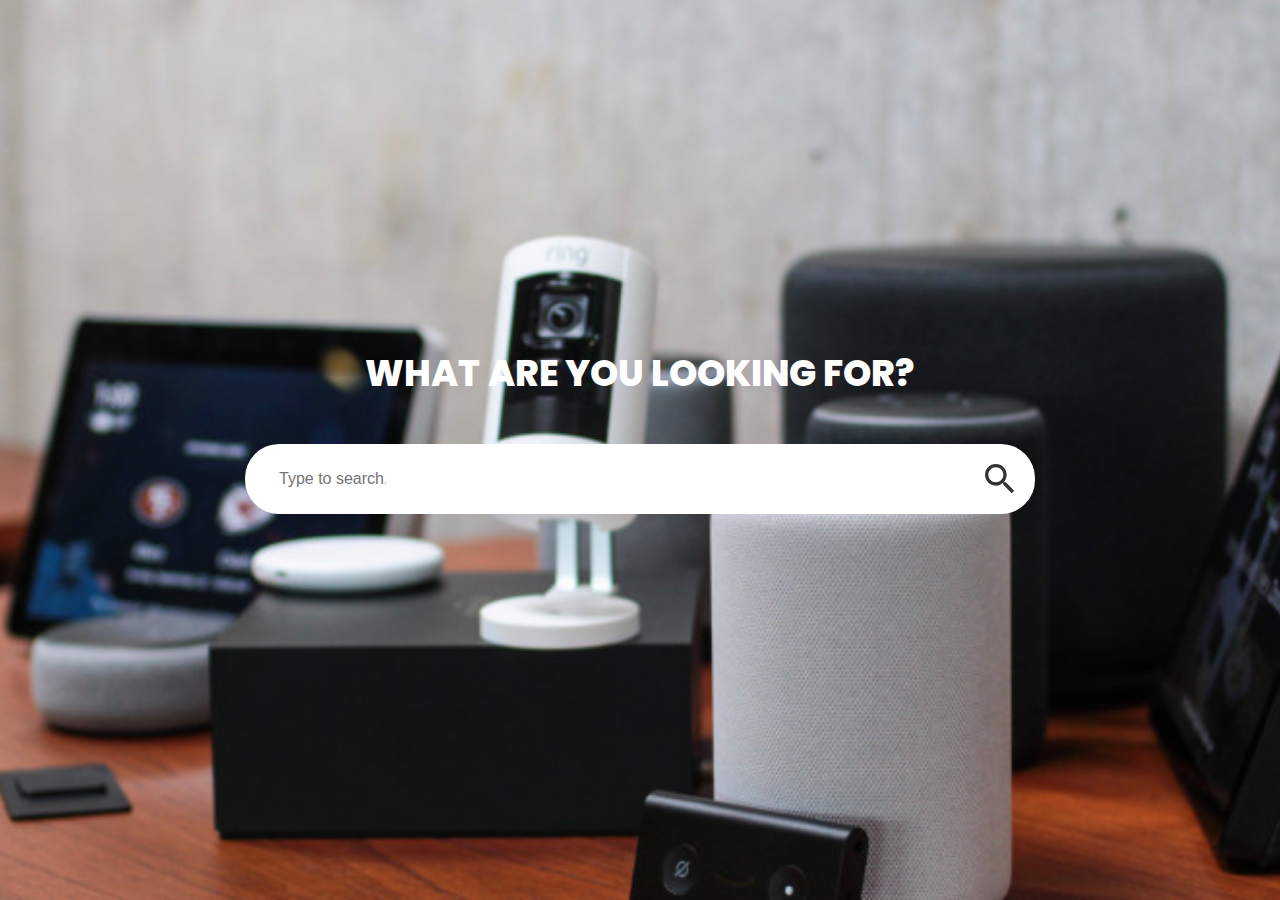
<file: Website Demo/search.html>
<html>
  <head>
    <meta http-equiv="Content-Type" content="text/html; charset=UTF-8" />
    <meta name="viewport" content="width=device-width, initial-scale=1" />
    <meta http-equiv="X-UA-Compatible" content="IE=edge" />
    <meta name="author" content="colorlib.com">
    <link href="https://fonts.googleapis.com/css?family=Poppins:400,800" rel="stylesheet" />
    <link href="assets/css/main2.css" rel="stylesheet" />
  </head>
  <body>
    <div class="s004">
      <form>
        <fieldset>
          <legend>WHAT ARE YOU LOOKING FOR?</legend>
          <div class="inner-form">
            <div class="input-field">
              <input class="form-control" id="choices-text-preset-values" type="text" placeholder="Type to search..." />
              <button class="btn-search" type="button" onclick="window.location.href='reviews.html'">
                <svg xmlns="http://www.w3.org/2000/svg" width="24" height="24" viewBox="0 0 24 24">
                  <path d="M15.5 14h-.79l-.28-.27C15.41 12.59 16 11.11 16 9.5 16 5.91 13.09 3 9.5 3S3 5.91 3 9.5 5.91 16 9.5 16c1.61 0 3.09-.59 4.23-1.57l.27.28v.79l5 4.99L20.49 19l-4.99-5zm-6 0C7.01 14 5 11.99 5 9.5S7.01 5 9.5 5 14 7.01 14 9.5 11.99 14 9.5 14z"></path>
                </svg>
              </button>
            </div>
          </div>
          <!-- <div class="suggestion-wrap">
            <span>New Arrivals</span>
            <span>Ladies</span>
            <span>Mens</span>
            <span>Accessories</span>
            <span>Sale</span>
          </div> -->
        </fieldset>
      </form>
    </div>
    <script src="js/extention/choices.js"></script>
    <script>
      var textPresetVal = new Choices('#choices-text-preset-values',
      {
        removeItemButton: true,
      });

    </script>
  </body><!-- This templates was made by Colorlib (https://colorlib.com) -->
</html>
</file>
<file: Website Demo/assets/css/noscript.css>
/*
	Phantom by HTML5 UP
	html5up.net | @ajlkn
	Free for personal and commercial use under the CCA 3.0 license (html5up.net/license)
*/

/* Tiles */

	body.is-preload .tiles article {
		-moz-transform: none;
		-webkit-transform: none;
		-ms-transform: none;
		transform: none;
		opacity: 1;
	}
</file>
<file: Website Demo/assets/css/main2.css>
html {
  line-height: 1.15;
  /* 1 */
  -ms-text-size-adjust: 100%;
  /* 2 */
  -webkit-text-size-adjust: 100%;
  /* 2 */
}

/* Sections
   ========================================================================== */
/**
 * Remove the margin in all browsers (opinionated).
 */
body {
  margin: 0;
}

/**
 * Add the correct display in IE 9-.
 */
article,
aside,
footer,
header,
nav,
section {
  display: block;
}

/**
 * Correct the font size and margin on `h1` elements within `section` and
 * `article` contexts in Chrome, Firefox, and Safari.
 */
h1 {
  font-size: 2em;
  margin: 0.67em 0;
}

/* Grouping content
   ========================================================================== */
/**
 * Add the correct display in IE 9-.
 * 1. Add the correct display in IE.
 */
figcaption,
figure,
main {
  /* 1 */
  display: block;
}

/**
 * Add the correct margin in IE 8.
 */
figure {
  margin: 1em 40px;
}

/**
 * 1. Add the correct box sizing in Firefox.
 * 2. Show the overflow in Edge and IE.
 */
hr {
  box-sizing: content-box;
  /* 1 */
  height: 0;
  /* 1 */
  overflow: visible;
  /* 2 */
}

/**
 * 1. Correct the inheritance and scaling of font size in all browsers.
 * 2. Correct the odd `em` font sizing in all browsers.
 */
pre {
  font-family: monospace, monospace;
  /* 1 */
  font-size: 1em;
  /* 2 */
}

/* Text-level semantics
   ========================================================================== */
/**
 * 1. Remove the gray background on active links in IE 10.
 * 2. Remove gaps in links underline in iOS 8+ and Safari 8+.
 */
a {
  background-color: transparent;
  /* 1 */
  -webkit-text-decoration-skip: objects;
  /* 2 */
}

/**
 * 1. Remove the bottom border in Chrome 57- and Firefox 39-.
 * 2. Add the correct text decoration in Chrome, Edge, IE, Opera, and Safari.
 */
abbr[title] {
  border-bottom: none;
  /* 1 */
  text-decoration: underline;
  /* 2 */
  text-decoration: underline dotted;
  /* 2 */
}

/**
 * Prevent the duplicate application of `bolder` by the next rule in Safari 6.
 */
b,
strong {
  font-weight: inherit;
}

/**
 * Add the correct font weight in Chrome, Edge, and Safari.
 */
b,
strong {
  font-weight: bolder;
}

/**
 * 1. Correct the inheritance and scaling of font size in all browsers.
 * 2. Correct the odd `em` font sizing in all browsers.
 */
code,
kbd,
samp {
  font-family: monospace, monospace;
  /* 1 */
  font-size: 1em;
  /* 2 */
}

/**
 * Add the correct font style in Android 4.3-.
 */
dfn {
  font-style: italic;
}

/**
 * Add the correct background and color in IE 9-.
 */
mark {
  background-color: #ff0;
  color: #000;
}

/**
 * Add the correct font size in all browsers.
 */
small {
  font-size: 80%;
}

/**
 * Prevent `sub` and `sup` elements from affecting the line height in
 * all browsers.
 */
sub,
sup {
  font-size: 75%;
  line-height: 0;
  position: relative;
  vertical-align: baseline;
}

sub {
  bottom: -0.25em;
}

sup {
  top: -0.5em;
}

/* Embedded content
   ========================================================================== */
/**
 * Add the correct display in IE 9-.
 */
audio,
video {
  display: inline-block;
}

/**
 * Add the correct display in iOS 4-7.
 */
audio:not([controls]) {
  display: none;
  height: 0;
}

/**
 * Remove the border on images inside links in IE 10-.
 */
img {
  border-style: none;
}

/**
 * Hide the overflow in IE.
 */
svg:not(:root) {
  overflow: hidden;
}

/* Forms
   ========================================================================== */
/**
 * 1. Change the font styles in all browsers (opinionated).
 * 2. Remove the margin in Firefox and Safari.
 */
button,
input,
optgroup,
select,
textarea {
  font-family: sans-serif;
  /* 1 */
  font-size: 100%;
  /* 1 */
  line-height: 1.15;
  /* 1 */
  margin: 0;
  /* 2 */
}

/**
 * Show the overflow in IE.
 * 1. Show the overflow in Edge.
 */
button,
input {
  /* 1 */
  overflow: visible;
}

/**
 * Remove the inheritance of text transform in Edge, Firefox, and IE.
 * 1. Remove the inheritance of text transform in Firefox.
 */
button,
select {
  /* 1 */
  text-transform: none;
}

/**
 * 1. Prevent a WebKit bug where (2) destroys native `audio` and `video`
 *    controls in Android 4.
 * 2. Correct the inability to style clickable types in iOS and Safari.
 */
button,
html [type="button"],
[type="reset"],
[type="submit"] {
  -webkit-appearance: button;
  /* 2 */
}

/**
 * Remove the inner border and padding in Firefox.
 */
button::-moz-focus-inner,
[type="button"]::-moz-focus-inner,
[type="reset"]::-moz-focus-inner,
[type="submit"]::-moz-focus-inner {
  border-style: none;
  padding: 0;
}

/**
 * Restore the focus styles unset by the previous rule.
 */
button:-moz-focusring,
[type="button"]:-moz-focusring,
[type="reset"]:-moz-focusring,
[type="submit"]:-moz-focusring {
  outline: 1px dotted ButtonText;
}

/**
 * Correct the padding in Firefox.
 */
fieldset {
  padding: 0.35em 0.75em 0.625em;
}

/**
 * 1. Correct the text wrapping in Edge and IE.
 * 2. Correct the color inheritance from `fieldset` elements in IE.
 * 3. Remove the padding so developers are not caught out when they zero out
 *    `fieldset` elements in all browsers.
 */
legend {
  box-sizing: border-box;
  /* 1 */
  color: inherit;
  /* 2 */
  display: table;
  /* 1 */
  max-width: 100%;
  /* 1 */
  padding: 0;
  /* 3 */
  white-space: normal;
  /* 1 */
}

/**
 * 1. Add the correct display in IE 9-.
 * 2. Add the correct vertical alignment in Chrome, Firefox, and Opera.
 */
progress {
  display: inline-block;
  /* 1 */
  vertical-align: baseline;
  /* 2 */
}

/**
 * Remove the default vertical scrollbar in IE.
 */
textarea {
  overflow: auto;
}

/**
 * 1. Add the correct box sizing in IE 10-.
 * 2. Remove the padding in IE 10-.
 */
[type="checkbox"],
[type="radio"] {
  box-sizing: border-box;
  /* 1 */
  padding: 0;
  /* 2 */
}

/**
 * Correct the cursor style of increment and decrement buttons in Chrome.
 */
[type="number"]::-webkit-inner-spin-button,
[type="number"]::-webkit-outer-spin-button {
  height: auto;
}

/**
 * 1. Correct the odd appearance in Chrome and Safari.
 * 2. Correct the outline style in Safari.
 */
[type="search"] {
  -webkit-appearance: textfield;
  /* 1 */
  outline-offset: -2px;
  /* 2 */
}

/**
 * Remove the inner padding and cancel buttons in Chrome and Safari on macOS.
 */
[type="search"]::-webkit-search-cancel-button,
[type="search"]::-webkit-search-decoration {
  -webkit-appearance: none;
}

/**
 * 1. Correct the inability to style clickable types in iOS and Safari.
 * 2. Change font properties to `inherit` in Safari.
 */
::-webkit-file-upload-button {
  -webkit-appearance: button;
  /* 1 */
  font: inherit;
  /* 2 */
}

/* Interactive
   ========================================================================== */
/*
 * Add the correct display in IE 9-.
 * 1. Add the correct display in Edge, IE, and Firefox.
 */
details,
menu {
  display: block;
}

/*
 * Add the correct display in all browsers.
 */
summary {
  display: list-item;
}

/* Scripting
   ========================================================================== */
/**
 * Add the correct display in IE 9-.
 */
canvas {
  display: inline-block;
}

/**
 * Add the correct display in IE.
 */
template {
  display: none;
}

/* Hidden
   ========================================================================== */
/**
 * Add the correct display in IE 10-.
 */
[hidden] {
  display: none;
}

html {
  height: 100%;
}

fieldset {
  margin: 0;
  padding: 0;
  -webkit-margin-start: 0;
  -webkit-margin-end: 0;
  -webkit-padding-before: 0;
  -webkit-padding-start: 0;
  -webkit-padding-end: 0;
  -webkit-padding-after: 0;
  border: 0;
}

legend {
  margin: 0;
  padding: 0;
  display: block;
  -webkit-padding-start: 0;
  -webkit-padding-end: 0;
}

/*===============================
=            Choices            =
===============================*/
.choices {
  position: relative;
  margin-bottom: 24px;
  font-size: 16px;
}

.choices:focus {
  outline: none;
}

.choices:last-child {
  margin-bottom: 0;
}

.choices.is-disabled .choices__inner, .choices.is-disabled .choices__input {
  background-color: #EAEAEA;
  cursor: not-allowed;
  -webkit-user-select: none;
     -moz-user-select: none;
      -ms-user-select: none;
          user-select: none;
}

.choices.is-disabled .choices__item {
  cursor: not-allowed;
}

.choices[data-type*="select-one"] {
  cursor: pointer;
}

.choices[data-type*="select-one"] .choices__inner {
  padding-bottom: 7.5px;
}

.choices[data-type*="select-one"] .choices__input {
  display: block;
  width: 100%;
  padding: 10px;
  border-bottom: 1px solid #DDDDDD;
  background-color: #FFFFFF;
  margin: 0;
}

.choices[data-type*="select-one"] .choices__button {
  background-image: url("../../icons/cross-inverse.svg");
  padding: 0;
  background-size: 8px;
  height: 100%;
  position: absolute;
  top: 50%;
  right: 0;
  margin-top: -10px;
  margin-right: 25px;
  height: 20px;
  width: 20px;
  border-radius: 10em;
  opacity: .5;
}

.choices[data-type*="select-one"] .choices__button:hover, .choices[data-type*="select-one"] .choices__button:focus {
  opacity: 1;
}

.choices[data-type*="select-one"] .choices__button:focus {
  box-shadow: 0px 0px 0px 2px #00BCD4;
}

.choices[data-type*="select-one"]:after {
  content: "";
  height: 0;
  width: 0;
  border-style: solid;
  border-color: #333333 transparent transparent transparent;
  border-width: 5px;
  position: absolute;
  right: 11.5px;
  top: 50%;
  margin-top: -2.5px;
  pointer-events: none;
}

.choices[data-type*="select-one"].is-open:after {
  border-color: transparent transparent #333333 transparent;
  margin-top: -7.5px;
}

.choices[data-type*="select-one"][dir="rtl"]:after {
  left: 11.5px;
  right: auto;
}

.choices[data-type*="select-one"][dir="rtl"] .choices__button {
  right: auto;
  left: 0;
  margin-left: 25px;
  margin-right: 0;
}

.choices[data-type*="select-multiple"] .choices__inner, .choices[data-type*="text"] .choices__inner {
  cursor: text;
}

.choices[data-type*="select-multiple"] .choices__button, .choices[data-type*="text"] .choices__button {
  position: relative;
  display: inline-block;
  margin-top: 0;
  margin-right: -4px;
  margin-bottom: 0;
  margin-left: 8px;
  padding-left: 16px;
  border-left: 1px solid #008fa1;
  background-image: url("../../icons/cross.svg");
  background-size: 8px;
  width: 8px;
  line-height: 1;
  opacity: .75;
}

.choices[data-type*="select-multiple"] .choices__button:hover, .choices[data-type*="select-multiple"] .choices__button:focus, .choices[data-type*="text"] .choices__button:hover, .choices[data-type*="text"] .choices__button:focus {
  opacity: 1;
}

.choices__inner {
  display: inline-block;
  vertical-align: top;
  width: 100%;
  background-color: #f9f9f9;
  padding: 7.5px 7.5px 3.75px;
  border: 1px solid #DDDDDD;
  border-radius: 2.5px;
  font-size: 14px;
  min-height: 44px;
  overflow: hidden;
}

.is-focused .choices__inner, .is-open .choices__inner {
  border-color: #b7b7b7;
}

.is-open .choices__inner {
  border-radius: 2.5px 2.5px 0 0;
}

.is-flipped.is-open .choices__inner {
  border-radius: 0 0 2.5px 2.5px;
}

.choices__list {
  margin: 0;
  padding-left: 0;
  list-style: none;
}

.choices__list--single {
  display: inline-block;
  padding: 4px 16px 4px 4px;
  width: 100%;
}

[dir="rtl"] .choices__list--single {
  padding-right: 4px;
  padding-left: 16px;
}

.choices__list--single .choices__item {
  width: 100%;
}

.choices__list--multiple {
  display: inline;
}

.choices__list--multiple .choices__item {
  display: inline-block;
  vertical-align: middle;
  border-radius: 20px;
  padding: 4px 10px;
  font-size: 12px;
  font-weight: 500;
  margin-right: 3.75px;
  margin-bottom: 3.75px;
  background-color: #00BCD4;
  border: 1px solid #00a5bb;
  color: #FFFFFF;
  word-break: break-all;
}

.choices__list--multiple .choices__item[data-deletable] {
  padding-right: 5px;
}

[dir="rtl"] .choices__list--multiple .choices__item {
  margin-right: 0;
  margin-left: 3.75px;
}

.choices__list--multiple .choices__item.is-highlighted {
  background-color: #00a5bb;
  border: 1px solid #008fa1;
}

.is-disabled .choices__list--multiple .choices__item {
  background-color: #aaaaaa;
  border: 1px solid #919191;
}

.choices__list--dropdown {
  display: none;
  z-index: 1;
  position: absolute;
  width: 100%;
  background-color: #FFFFFF;
  border: 1px solid #DDDDDD;
  top: 100%;
  margin-top: -1px;
  border-bottom-left-radius: 2.5px;
  border-bottom-right-radius: 2.5px;
  overflow: hidden;
  word-break: break-all;
}

.choices__list--dropdown.is-active {
  display: block;
}

.is-open .choices__list--dropdown {
  border-color: #b7b7b7;
}

.is-flipped .choices__list--dropdown {
  top: auto;
  bottom: 100%;
  margin-top: 0;
  margin-bottom: -1px;
  border-radius: .25rem .25rem 0 0;
}

.choices__list--dropdown .choices__list {
  position: relative;
  max-height: 300px;
  overflow: auto;
  -webkit-overflow-scrolling: touch;
  will-change: scroll-position;
}

.choices__list--dropdown .choices__item {
  position: relative;
  padding: 10px;
  font-size: 14px;
}

[dir="rtl"] .choices__list--dropdown .choices__item {
  text-align: right;
}

@media (min-width: 640px) {
  .choices__list--dropdown .choices__item--selectable {
    padding-right: 100px;
  }
  .choices__list--dropdown .choices__item--selectable:after {
    content: attr(data-select-text);
    font-size: 12px;
    opacity: 0;
    position: absolute;
    right: 10px;
    top: 50%;
    transform: translateY(-50%);
  }
  [dir="rtl"] .choices__list--dropdown .choices__item--selectable {
    text-align: right;
    padding-left: 100px;
    padding-right: 10px;
  }
  [dir="rtl"] .choices__list--dropdown .choices__item--selectable:after {
    right: auto;
    left: 10px;
  }
}

.choices__list--dropdown .choices__item--selectable.is-highlighted {
  background-color: #f2f2f2;
}

.choices__list--dropdown .choices__item--selectable.is-highlighted:after {
  opacity: .5;
}

.choices__item {
  cursor: default;
}

.choices__item--selectable {
  cursor: pointer;
}

.choices__item--disabled {
  cursor: not-allowed;
  -webkit-user-select: none;
     -moz-user-select: none;
      -ms-user-select: none;
          user-select: none;
  opacity: .5;
}

.choices__heading {
  font-weight: 600;
  font-size: 12px;
  padding: 10px;
  border-bottom: 1px solid #f7f7f7;
  color: gray;
}

.choices__button {
  text-indent: -9999px;
  -webkit-appearance: none;
  -moz-appearance: none;
       appearance: none;
  border: 0;
  background-color: transparent;
  background-repeat: no-repeat;
  background-position: center;
  cursor: pointer;
}

.choices__button:focus {
  outline: none;
}

.choices__input {
  display: inline-block;
  vertical-align: baseline;
  background-color: #f9f9f9;
  font-size: 14px;
  margin-bottom: 5px;
  border: 0;
  border-radius: 0;
  max-width: 100%;
  padding: 4px 0 4px 2px;
}

.choices__input:focus {
  outline: 0;
}

[dir="rtl"] .choices__input {
  padding-right: 2px;
  padding-left: 0;
}

.choices__placeholder {
  opacity: .5;
}

/*=====  End of Choices  ======*/
* {
  box-sizing: border-box;
}

.s004 {
  min-height: 100vh;
  display: -ms-flexbox;
  display: flex;
  -ms-flex-pack: center;
      justify-content: center;
  -ms-flex-align: center;
      align-items: center;
  font-family: 'Poppins', sans-serif;
  background: url("../../images/Searchs_004.png");
  background-size: cover;
  background-position: center center;
  padding: 15px;
}

.s004 form {
  width: 100%;
  max-width: 790px;
}

.s004 form legend {
  font-size: 36px;
  color: #fff;
  font-weight: 800;
  text-align: center;
  margin-bottom: 50px;
}

.s004 form .inner-form {
  width: 100%;
  margin-bottom: 17px;
}

.s004 form .inner-form .input-field {
  width: 100%;
  position: relative;
}

.s004 form .inner-form .input-field .choices {
  margin-bottom: 0;
}

.s004 form .inner-form .input-field .choices .choices__inner {
  min-height: 70px;
  width: 100%;
  background: transparent;
  border: 0;
  background: #fff;
  display: block;
  width: 100%;
  padding: 10px 70px 10px 32px;
  font-size: 18px;
  color: #666;
  border-radius: 34px;
  display: -ms-flexbox;
  display: flex;
  -ms-flex-wrap: wrap;
      flex-wrap: wrap;
  -ms-flex-align: center;
      align-items: center;
}

.s004 form .inner-form .input-field .choices .choices__inner .choices__list .choices__item {
  background: #e7e7e7;
  color: #333;
  line-height: 33px;
  border: 0;
  padding: 0 20px;
  font-size: 16px;
}

.s004 form .inner-form .input-field .choices .choices__inner .choices__list .choices__item .choices__button {
  border-left: 0;
  color: #b2b2b2;
  background-image: url(../images/icons/close.svg);
  background-size: 14px auto;
  padding-left: 0;
  opacity: .3;
  transition: all .2s ease-out, color .2s ease-out;
}

.s004 form .inner-form .input-field .choices .choices__inner .choices__list .choices__item .choices__button:hover {
  opacity: 1;
}

.s004 form .inner-form .input-field .choices .choices__inner .choices__input {
  font-size: 16px;
  color: #333;
  background-color: transparent;
  margin-bottom: 0;
}

.s004 form .inner-form .input-field .choices .choices__list--dropdown {
  background: transparent;
  font-size: 16px;
  color: #fff;
  border: 0;
  padding: 0 32px;
}

.s004 form .inner-form .input-field .choices .choices__list--dropdown .choices__item {
  font-size: 13px;
  height: 25px;
  line-height: 1.3;
  padding: 0;
  padding-top: 5px;
  opacity: .7;
}

.s004 form .inner-form .input-field .btn-search {
  width: 70px;
  display: -ms-flexbox;
  display: flex;
  -ms-flex-align: center;
      align-items: center;
  position: absolute;
  right: 0;
  top: 0;
  height: 100%;
  background: transparent;
  border: 0;
  padding: 0;
  cursor: pointer;
  display: flex;
  -ms-flex-pack: center;
      justify-content: center;
  align-items: center;
}

.s004 form .inner-form .input-field .btn-search svg {
  fill: #333;
  width: 40px;
  height: 40px;
  transition: all .2s ease-out, color .2s ease-out;
}

.s004 form .inner-form .input-field .btn-search:hover, .s004 form .inner-form .input-field .btn-search:focus {
  outline: 0;
  box-shadow: none;
}

.s004 form .inner-form .input-field .btn-search:hover svg, .s004 form .inner-form .input-field .btn-search:focus svg {
  fill: #000;
}

.s004 form .suggestion-wrap {
  padding: 0 15px;
}

.s004 form .suggestion-wrap span {
  font-size: 14px;
  font-family: 'Helvetica', sans-serif;
  display: inline-block;
  padding: 0 15px;
  line-height: 32px;
  color: #fff;
  border-radius: 16px;
  margin-right: 10px;
  margin-bottom: 10px;
}
</file>
<file: Website Demo/assets/css/main.css>
@import url(font-awesome.min.css);
@import url("https://fonts.googleapis.com/css?family=Source+Sans+Pro:300,700,900");

/*
	Phantom by HTML5 UP
	html5up.net | @ajlkn
	Free for personal and commercial use under the CCA 3.0 license (html5up.net/license)
*/

html, body, div, span, applet, object,
iframe, h1, h2, h3, h4, h5, h6, p, blockquote,
pre, a, abbr, acronym, address, big, cite,
code, del, dfn, em, img, ins, kbd, q, s, samp,
small, strike, strong, sub, sup, tt, var, b,
u, i, center, dl, dt, dd, ol, ul, li, fieldset,
form, label, legend, table, caption, tbody,
tfoot, thead, tr, th, td, article, aside,
canvas, details, embed, figure, figcaption,
footer, header, hgroup, menu, nav, output, ruby,
section, summary, time, mark, audio, video {
	margin: 0;
	padding: 0;
	border: 0;
	font-size: 100%;
	font: inherit;
	vertical-align: baseline;}

article, aside, details, figcaption, figure,
footer, header, hgroup, menu, nav, section {
	display: block;}

body {
	line-height: 1;
}

ol, ul {
	list-style: none;
}

blockquote, q {
	quotes: none;
}

	blockquote:before, blockquote:after, q:before, q:after {
		content: '';
		content: none;
	}

table {
	border-collapse: collapse;
	border-spacing: 0;
}

body {
	-webkit-text-size-adjust: none;
}

mark {
	background-color: transparent;
	color: inherit;
}

input::-moz-focus-inner {
	border: 0;
	padding: 0;
}

input, select, textarea {
	-moz-appearance: none;
	-webkit-appearance: none;
	-ms-appearance: none;
	appearance: none;
}

/* Basic */

	@-ms-viewport {
		width: device-width;
	}

	body {
		-ms-overflow-style: scrollbar;
	}

	@media screen and (max-width: 480px) {

		html, body {
			min-width: 320px;
		}

	}

	html {
		box-sizing: border-box;
	}

	*, *:before, *:after {
		box-sizing: inherit;
	}

	body {
		background: #ffffff;
	}

		body.is-preload *, body.is-preload *:before, body.is-preload *:after {
			-moz-animation: none !important;
			-webkit-animation: none !important;
			-ms-animation: none !important;
			animation: none !important;
			-moz-transition: none !important;
			-webkit-transition: none !important;
			-ms-transition: none !important;
			transition: none !important;
		}

/* Type */

	body, input, select, textarea {
		color: #585858;
		font-family: "Source Sans Pro", Helvetica, sans-serif;
		font-size: 16pt;
		font-weight: 300;
		line-height: 1.75;
	}

		@media screen and (max-width: 1680px) {

			body, input, select, textarea {
				font-size: 14pt;
			}

		}

		@media screen and (max-width: 1280px) {

			body, input, select, textarea {
				font-size: 12pt;
			}

		}

	a {
		-moz-transition: border-bottom-color 0.2s ease, color 0.2s ease;
		-webkit-transition: border-bottom-color 0.2s ease, color 0.2s ease;
		-ms-transition: border-bottom-color 0.2s ease, color 0.2s ease;
		transition: border-bottom-color 0.2s ease, color 0.2s ease;
		text-decoration: none;
		color: #585858;
		border-bottom: dotted 1px rgba(88, 88, 88, 0.5);
	}

		a:hover {
			border-bottom-color: transparent;
			color: #f2849e !important;
		}

	strong, b {
		font-weight: 900;
	}

	em, i {
		font-style: italic;
	}

	p {
		margin: 0 0 2em 0;
	}

	h1 {
		font-size: 2.75em;
		font-weight: 700;
		line-height: 1.3;
		margin: 0 0 1em 0;
		letter-spacing: -0.035em;
	}

		h1 a {
			color: inherit;
		}

		@media screen and (max-width: 736px) {

			h1 {
				font-size: 2em;
				margin: 0 0 1em 0;
			}

		}

		@media screen and (max-width: 360px) {

			h1 {
				font-size: 1.75em;
			}

		}

	h2, h3, h4, h5, h6 {
		font-weight: 900;
		line-height: 1.5;
		margin: 0 0 2em 0;
		text-transform: uppercase;
		letter-spacing: 0.35em;
	}

		h2 a, h3 a, h4 a, h5 a, h6 a {
			color: inherit;
		}

	h2 {
		font-size: 1.1em;
	}

	h3 {
		font-size: 1em;
	}

	h4 {
		font-size: 0.8em;
	}

	h5 {
		font-size: 0.8em;
	}

	h6 {
		font-size: 0.8em;
	}

	@media screen and (max-width: 980px) {

		h1 br, h2 br, h3 br, h4 br, h5 br, h6 br {
			display: none;
		}

	}

	@media screen and (max-width: 736px) {

		h2 {
			font-size: 1em;
		}

		h3 {
			font-size: 0.8em;
		}

	}

	sub {
		font-size: 0.8em;
		position: relative;
		top: 0.5em;
	}

	sup {
		font-size: 0.8em;
		position: relative;
		top: -0.5em;
	}

	blockquote {
		border-left: solid 4px #c9c9c9;
		/*font-style: italic;*/
		margin: 0 0 2em 0;
		padding: 0.5em 0 0.5em 2em;
	}

	code {
		background: rgba(144, 144, 144, 0.075);
		border-radius: 4px;
		border: solid 1px #c9c9c9;
		font-family: "Courier New", monospace;
		font-size: 0.9em;
		margin: 0 0.25em;
		padding: 0.25em 0.65em;
	}

	pre {
		-webkit-overflow-scrolling: touch;
		font-family: "Courier New", monospace;
		font-size: 0.9em;
		margin: 0 0 2em 0;
	}

		pre code {
			display: block;
			line-height: 1.75;
			padding: 1em 1.5em;
			overflow-x: auto;
		}

	hr {
		border: 0;
		border-bottom: solid 1px #c9c9c9;
		margin: 2em 0;
	}

		hr.major {
			margin: 3em 0;
		}

	.align-left {
		text-align: left;
	}

	.align-center {
		text-align: center;
	}

	.align-right {
		text-align: right;
	}

/* Row */

	.row {
		display: flex;
		flex-wrap: wrap;
		box-sizing: border-box;
		align-items: stretch;
	}

		.row > * {
			box-sizing: border-box;
		}

		.row.gtr-uniform > * > :last-child {
			margin-bottom: 0;
		}

		.row.aln-left {
			justify-content: flex-start;
		}

		.row.aln-center {
			justify-content: center;
		}

		.row.aln-right {
			justify-content: flex-end;
		}

		.row.aln-top {
			align-items: flex-start;
		}

		.row.aln-middle {
			align-items: center;
		}

		.row.aln-bottom {
			align-items: flex-end;
		}

		.row > .imp {
			order: -1;
		}

		.row > .col-1 {
			width: 8.3333333333%;
		}

		.row > .off-1 {
			margin-left: 8.3333333333%;
		}

		.row > .col-2 {
			width: 16.6666666667%;
		}

		.row > .off-2 {
			margin-left: 16.6666666667%;
		}

		.row > .col-3 {
			width: 25%;
		}

		.row > .off-3 {
			margin-left: 25%;
		}

		.row > .col-4 {
			width: 33.3333333333%;
		}

		.row > .off-4 {
			margin-left: 33.3333333333%;
		}

		.row > .col-5 {
			width: 41.6666666667%;
		}

		.row > .off-5 {
			margin-left: 41.6666666667%;
		}

		.row > .col-6 {
			width: 50%;
		}

		.row > .off-6 {
			margin-left: 50%;
		}

		.row > .col-7 {
			width: 58.3333333333%;
		}

		.row > .off-7 {
			margin-left: 58.3333333333%;
		}

		.row > .col-8 {
			width: 66.6666666667%;
		}

		.row > .off-8 {
			margin-left: 66.6666666667%;
		}

		.row > .col-9 {
			width: 75%;
		}

		.row > .off-9 {
			margin-left: 75%;
		}

		.row > .col-10 {
			width: 83.3333333333%;
		}

		.row > .off-10 {
			margin-left: 83.3333333333%;
		}

		.row > .col-11 {
			width: 91.6666666667%;
		}

		.row > .off-11 {
			margin-left: 91.6666666667%;
		}

		.row > .col-12 {
			width: 100%;
		}

		.row > .off-12 {
			margin-left: 100%;
		}

		.row.gtr-0 {
			margin-top: 0;
			margin-left: 0em;
		}

			.row.gtr-0 > * {
				padding: 0 0 0 0em;
			}

			.row.gtr-0.gtr-uniform {
				margin-top: 0em;
			}

				.row.gtr-0.gtr-uniform > * {
					padding-top: 0em;
				}

		.row.gtr-25 {
			margin-top: 0;
			margin-left: -0.5em;
		}

			.row.gtr-25 > * {
				padding: 0 0 0 0.5em;
			}

			.row.gtr-25.gtr-uniform {
				margin-top: -0.5em;
			}

				.row.gtr-25.gtr-uniform > * {
					padding-top: 0.5em;
				}

		.row.gtr-50 {
			margin-top: 0;
			margin-left: -1em;
		}

			.row.gtr-50 > * {
				padding: 0 0 0 1em;
			}

			.row.gtr-50.gtr-uniform {
				margin-top: -1em;
			}

				.row.gtr-50.gtr-uniform > * {
					padding-top: 1em;
				}

		.row {
			margin-top: 0;
			margin-left: -2em;
		}

			.row > * {
				padding: 0 0 0 2em;
			}

			.row.gtr-uniform {
				margin-top: -2em;
			}

				.row.gtr-uniform > * {
					padding-top: 2em;
				}

		.row.gtr-150 {
			margin-top: 0;
			margin-left: -3em;
		}

			.row.gtr-150 > * {
				padding: 0 0 0 3em;
			}

			.row.gtr-150.gtr-uniform {
				margin-top: -3em;
			}

				.row.gtr-150.gtr-uniform > * {
					padding-top: 3em;
				}

		.row.gtr-200 {
			margin-top: 0;
			margin-left: -4em;
		}

			.row.gtr-200 > * {
				padding: 0 0 0 4em;
			}

			.row.gtr-200.gtr-uniform {
				margin-top: -4em;
			}

				.row.gtr-200.gtr-uniform > * {
					padding-top: 4em;
				}

		@media screen and (max-width: 1680px) {

			.row {
				display: flex;
				flex-wrap: wrap;
				box-sizing: border-box;
				align-items: stretch;
			}

				.row > * {
					box-sizing: border-box;
				}

				.row.gtr-uniform > * > :last-child {
					margin-bottom: 0;
				}

				.row.aln-left {
					justify-content: flex-start;
				}

				.row.aln-center {
					justify-content: center;
				}

				.row.aln-right {
					justify-content: flex-end;
				}

				.row.aln-top {
					align-items: flex-start;
				}

				.row.aln-middle {
					align-items: center;
				}

				.row.aln-bottom {
					align-items: flex-end;
				}

				.row > .imp-xlarge {
					order: -1;
				}

				.row > .col-1-xlarge {
					width: 8.3333333333%;
				}

				.row > .off-1-xlarge {
					margin-left: 8.3333333333%;
				}

				.row > .col-2-xlarge {
					width: 16.6666666667%;
				}

				.row > .off-2-xlarge {
					margin-left: 16.6666666667%;
				}

				.row > .col-3-xlarge {
					width: 25%;
				}

				.row > .off-3-xlarge {
					margin-left: 25%;
				}

				.row > .col-4-xlarge {
					width: 33.3333333333%;
				}

				.row > .off-4-xlarge {
					margin-left: 33.3333333333%;
				}

				.row > .col-5-xlarge {
					width: 41.6666666667%;
				}

				.row > .off-5-xlarge {
					margin-left: 41.6666666667%;
				}

				.row > .col-6-xlarge {
					width: 50%;
				}

				.row > .off-6-xlarge {
					margin-left: 50%;
				}

				.row > .col-7-xlarge {
					width: 58.3333333333%;
				}

				.row > .off-7-xlarge {
					margin-left: 58.3333333333%;
				}

				.row > .col-8-xlarge {
					width: 66.6666666667%;
				}

				.row > .off-8-xlarge {
					margin-left: 66.6666666667%;
				}

				.row > .col-9-xlarge {
					width: 75%;
				}

				.row > .off-9-xlarge {
					margin-left: 75%;
				}

				.row > .col-10-xlarge {
					width: 83.3333333333%;
				}

				.row > .off-10-xlarge {
					margin-left: 83.3333333333%;
				}

				.row > .col-11-xlarge {
					width: 91.6666666667%;
				}

				.row > .off-11-xlarge {
					margin-left: 91.6666666667%;
				}

				.row > .col-12-xlarge {
					width: 100%;
				}

				.row > .off-12-xlarge {
					margin-left: 100%;
				}

				.row.gtr-0 {
					margin-top: 0;
					margin-left: 0em;
				}

					.row.gtr-0 > * {
						padding: 0 0 0 0em;
					}

					.row.gtr-0.gtr-uniform {
						margin-top: 0em;
					}

						.row.gtr-0.gtr-uniform > * {
							padding-top: 0em;
						}

				.row.gtr-25 {
					margin-top: 0;
					margin-left: -0.5em;
				}

					.row.gtr-25 > * {
						padding: 0 0 0 0.5em;
					}

					.row.gtr-25.gtr-uniform {
						margin-top: -0.5em;
					}

						.row.gtr-25.gtr-uniform > * {
							padding-top: 0.5em;
						}

				.row.gtr-50 {
					margin-top: 0;
					margin-left: -1em;
				}

					.row.gtr-50 > * {
						padding: 0 0 0 1em;
					}

					.row.gtr-50.gtr-uniform {
						margin-top: -1em;
					}

						.row.gtr-50.gtr-uniform > * {
							padding-top: 1em;
						}

				.row {
					margin-top: 0;
					margin-left: -2em;
				}

					.row > * {
						padding: 0 0 0 2em;
					}

					.row.gtr-uniform {
						margin-top: -2em;
					}

						.row.gtr-uniform > * {
							padding-top: 2em;
						}

				.row.gtr-150 {
					margin-top: 0;
					margin-left: -3em;
				}

					.row.gtr-150 > * {
						padding: 0 0 0 3em;
					}

					.row.gtr-150.gtr-uniform {
						margin-top: -3em;
					}

						.row.gtr-150.gtr-uniform > * {
							padding-top: 3em;
						}

				.row.gtr-200 {
					margin-top: 0;
					margin-left: -4em;
				}

					.row.gtr-200 > * {
						padding: 0 0 0 4em;
					}

					.row.gtr-200.gtr-uniform {
						margin-top: -4em;
					}

						.row.gtr-200.gtr-uniform > * {
							padding-top: 4em;
						}

		}

		@media screen and (max-width: 1280px) {

			.row {
				display: flex;
				flex-wrap: wrap;
				box-sizing: border-box;
				align-items: stretch;
			}

				.row > * {
					box-sizing: border-box;
				}

				.row.gtr-uniform > * > :last-child {
					margin-bottom: 0;
				}

				.row.aln-left {
					justify-content: flex-start;
				}

				.row.aln-center {
					justify-content: center;
				}

				.row.aln-right {
					justify-content: flex-end;
				}

				.row.aln-top {
					align-items: flex-start;
				}

				.row.aln-middle {
					align-items: center;
				}

				.row.aln-bottom {
					align-items: flex-end;
				}

				.row > .imp-large {
					order: -1;
				}

				.row > .col-1-large {
					width: 8.3333333333%;
				}

				.row > .off-1-large {
					margin-left: 8.3333333333%;
				}

				.row > .col-2-large {
					width: 16.6666666667%;
				}

				.row > .off-2-large {
					margin-left: 16.6666666667%;
				}

				.row > .col-3-large {
					width: 25%;
				}

				.row > .off-3-large {
					margin-left: 25%;
				}

				.row > .col-4-large {
					width: 33.3333333333%;
				}

				.row > .off-4-large {
					margin-left: 33.3333333333%;
				}

				.row > .col-5-large {
					width: 41.6666666667%;
				}

				.row > .off-5-large {
					margin-left: 41.6666666667%;
				}

				.row > .col-6-large {
					width: 50%;
				}

				.row > .off-6-large {
					margin-left: 50%;
				}

				.row > .col-7-large {
					width: 58.3333333333%;
				}

				.row > .off-7-large {
					margin-left: 58.3333333333%;
				}

				.row > .col-8-large {
					width: 66.6666666667%;
				}

				.row > .off-8-large {
					margin-left: 66.6666666667%;
				}

				.row > .col-9-large {
					width: 75%;
				}

				.row > .off-9-large {
					margin-left: 75%;
				}

				.row > .col-10-large {
					width: 83.3333333333%;
				}

				.row > .off-10-large {
					margin-left: 83.3333333333%;
				}

				.row > .col-11-large {
					width: 91.6666666667%;
				}

				.row > .off-11-large {
					margin-left: 91.6666666667%;
				}

				.row > .col-12-large {
					width: 100%;
				}

				.row > .off-12-large {
					margin-left: 100%;
				}

				.row.gtr-0 {
					margin-top: 0;
					margin-left: 0em;
				}

					.row.gtr-0 > * {
						padding: 0 0 0 0em;
					}

					.row.gtr-0.gtr-uniform {
						margin-top: 0em;
					}

						.row.gtr-0.gtr-uniform > * {
							padding-top: 0em;
						}

				.row.gtr-25 {
					margin-top: 0;
					margin-left: -0.5em;
				}

					.row.gtr-25 > * {
						padding: 0 0 0 0.5em;
					}

					.row.gtr-25.gtr-uniform {
						margin-top: -0.5em;
					}

						.row.gtr-25.gtr-uniform > * {
							padding-top: 0.5em;
						}

				.row.gtr-50 {
					margin-top: 0;
					margin-left: -1em;
				}

					.row.gtr-50 > * {
						padding: 0 0 0 1em;
					}

					.row.gtr-50.gtr-uniform {
						margin-top: -1em;
					}

						.row.gtr-50.gtr-uniform > * {
							padding-top: 1em;
						}

				.row {
					margin-top: 0;
					margin-left: -2em;
				}

					.row > * {
						padding: 0 0 0 2em;
					}

					.row.gtr-uniform {
						margin-top: -2em;
					}

						.row.gtr-uniform > * {
							padding-top: 2em;
						}

				.row.gtr-150 {
					margin-top: 0;
					margin-left: -3em;
				}

					.row.gtr-150 > * {
						padding: 0 0 0 3em;
					}

					.row.gtr-150.gtr-uniform {
						margin-top: -3em;
					}

						.row.gtr-150.gtr-uniform > * {
							padding-top: 3em;
						}

				.row.gtr-200 {
					margin-top: 0;
					margin-left: -4em;
				}

					.row.gtr-200 > * {
						padding: 0 0 0 4em;
					}

					.row.gtr-200.gtr-uniform {
						margin-top: -4em;
					}

						.row.gtr-200.gtr-uniform > * {
							padding-top: 4em;
						}

		}

		@media screen and (max-width: 980px) {

			.row {
				display: flex;
				flex-wrap: wrap;
				box-sizing: border-box;
				align-items: stretch;
			}

				.row > * {
					box-sizing: border-box;
				}

				.row.gtr-uniform > * > :last-child {
					margin-bottom: 0;
				}

				.row.aln-left {
					justify-content: flex-start;
				}

				.row.aln-center {
					justify-content: center;
				}

				.row.aln-right {
					justify-content: flex-end;
				}

				.row.aln-top {
					align-items: flex-start;
				}

				.row.aln-middle {
					align-items: center;
				}

				.row.aln-bottom {
					align-items: flex-end;
				}

				.row > .imp-medium {
					order: -1;
				}

				.row > .col-1-medium {
					width: 8.3333333333%;
				}

				.row > .off-1-medium {
					margin-left: 8.3333333333%;
				}

				.row > .col-2-medium {
					width: 16.6666666667%;
				}

				.row > .off-2-medium {
					margin-left: 16.6666666667%;
				}

				.row > .col-3-medium {
					width: 25%;
				}

				.row > .off-3-medium {
					margin-left: 25%;
				}

				.row > .col-4-medium {
					width: 33.3333333333%;
				}

				.row > .off-4-medium {
					margin-left: 33.3333333333%;
				}

				.row > .col-5-medium {
					width: 41.6666666667%;
				}

				.row > .off-5-medium {
					margin-left: 41.6666666667%;
				}

				.row > .col-6-medium {
					width: 50%;
				}

				.row > .off-6-medium {
					margin-left: 50%;
				}

				.row > .col-7-medium {
					width: 58.3333333333%;
				}

				.row > .off-7-medium {
					margin-left: 58.3333333333%;
				}

				.row > .col-8-medium {
					width: 66.6666666667%;
				}

				.row > .off-8-medium {
					margin-left: 66.6666666667%;
				}

				.row > .col-9-medium {
					width: 75%;
				}

				.row > .off-9-medium {
					margin-left: 75%;
				}

				.row > .col-10-medium {
					width: 83.3333333333%;
				}

				.row > .off-10-medium {
					margin-left: 83.3333333333%;
				}

				.row > .col-11-medium {
					width: 91.6666666667%;
				}

				.row > .off-11-medium {
					margin-left: 91.6666666667%;
				}

				.row > .col-12-medium {
					width: 100%;
				}

				.row > .off-12-medium {
					margin-left: 100%;
				}

				.row.gtr-0 {
					margin-top: 0;
					margin-left: 0em;
				}

					.row.gtr-0 > * {
						padding: 0 0 0 0em;
					}

					.row.gtr-0.gtr-uniform {
						margin-top: 0em;
					}

						.row.gtr-0.gtr-uniform > * {
							padding-top: 0em;
						}

				.row.gtr-25 {
					margin-top: 0;
					margin-left: -0.375em;
				}

					.row.gtr-25 > * {
						padding: 0 0 0 0.375em;
					}

					.row.gtr-25.gtr-uniform {
						margin-top: -0.375em;
					}

						.row.gtr-25.gtr-uniform > * {
							padding-top: 0.375em;
						}

				.row.gtr-50 {
					margin-top: 0;
					margin-left: -0.75em;
				}

					.row.gtr-50 > * {
						padding: 0 0 0 0.75em;
					}

					.row.gtr-50.gtr-uniform {
						margin-top: -0.75em;
					}

						.row.gtr-50.gtr-uniform > * {
							padding-top: 0.75em;
						}

				.row {
					margin-top: 0;
					margin-left: -1.5em;
				}

					.row > * {
						padding: 0 0 0 1.5em;
					}

					.row.gtr-uniform {
						margin-top: -1.5em;
					}

						.row.gtr-uniform > * {
							padding-top: 1.5em;
						}

				.row.gtr-150 {
					margin-top: 0;
					margin-left: -2.25em;
				}

					.row.gtr-150 > * {
						padding: 0 0 0 2.25em;
					}

					.row.gtr-150.gtr-uniform {
						margin-top: -2.25em;
					}

						.row.gtr-150.gtr-uniform > * {
							padding-top: 2.25em;
						}

				.row.gtr-200 {
					margin-top: 0;
					margin-left: -3em;
				}

					.row.gtr-200 > * {
						padding: 0 0 0 3em;
					}

					.row.gtr-200.gtr-uniform {
						margin-top: -3em;
					}

						.row.gtr-200.gtr-uniform > * {
							padding-top: 3em;
						}

		}

		@media screen and (max-width: 736px) {

			.row {
				display: flex;
				flex-wrap: wrap;
				box-sizing: border-box;
				align-items: stretch;
			}

				.row > * {
					box-sizing: border-box;
				}

				.row.gtr-uniform > * > :last-child {
					margin-bottom: 0;
				}

				.row.aln-left {
					justify-content: flex-start;
				}

				.row.aln-center {
					justify-content: center;
				}

				.row.aln-right {
					justify-content: flex-end;
				}

				.row.aln-top {
					align-items: flex-start;
				}

				.row.aln-middle {
					align-items: center;
				}

				.row.aln-bottom {
					align-items: flex-end;
				}

				.row > .imp-small {
					order: -1;
				}

				.row > .col-1-small {
					width: 8.3333333333%;
				}

				.row > .off-1-small {
					margin-left: 8.3333333333%;
				}

				.row > .col-2-small {
					width: 16.6666666667%;
				}

				.row > .off-2-small {
					margin-left: 16.6666666667%;
				}

				.row > .col-3-small {
					width: 25%;
				}

				.row > .off-3-small {
					margin-left: 25%;
				}

				.row > .col-4-small {
					width: 33.3333333333%;
				}

				.row > .off-4-small {
					margin-left: 33.3333333333%;
				}

				.row > .col-5-small {
					width: 41.6666666667%;
				}

				.row > .off-5-small {
					margin-left: 41.6666666667%;
				}

				.row > .col-6-small {
					width: 50%;
				}

				.row > .off-6-small {
					margin-left: 50%;
				}

				.row > .col-7-small {
					width: 58.3333333333%;
				}

				.row > .off-7-small {
					margin-left: 58.3333333333%;
				}

				.row > .col-8-small {
					width: 66.6666666667%;
				}

				.row > .off-8-small {
					margin-left: 66.6666666667%;
				}

				.row > .col-9-small {
					width: 75%;
				}

				.row > .off-9-small {
					margin-left: 75%;
				}

				.row > .col-10-small {
					width: 83.3333333333%;
				}

				.row > .off-10-small {
					margin-left: 83.3333333333%;
				}

				.row > .col-11-small {
					width: 91.6666666667%;
				}

				.row > .off-11-small {
					margin-left: 91.6666666667%;
				}

				.row > .col-12-small {
					width: 100%;
				}

				.row > .off-12-small {
					margin-left: 100%;
				}

				.row.gtr-0 {
					margin-top: 0;
					margin-left: 0em;
				}

					.row.gtr-0 > * {
						padding: 0 0 0 0em;
					}

					.row.gtr-0.gtr-uniform {
						margin-top: 0em;
					}

						.row.gtr-0.gtr-uniform > * {
							padding-top: 0em;
						}

				.row.gtr-25 {
					margin-top: 0;
					margin-left: -0.25em;
				}

					.row.gtr-25 > * {
						padding: 0 0 0 0.25em;
					}

					.row.gtr-25.gtr-uniform {
						margin-top: -0.25em;
					}

						.row.gtr-25.gtr-uniform > * {
							padding-top: 0.25em;
						}

				.row.gtr-50 {
					margin-top: 0;
					margin-left: -0.5em;
				}

					.row.gtr-50 > * {
						padding: 0 0 0 0.5em;
					}

					.row.gtr-50.gtr-uniform {
						margin-top: -0.5em;
					}

						.row.gtr-50.gtr-uniform > * {
							padding-top: 0.5em;
						}

				.row {
					margin-top: 0;
					margin-left: -1em;
				}

					.row > * {
						padding: 0 0 0 1em;
					}

					.row.gtr-uniform {
						margin-top: -1em;
					}

						.row.gtr-uniform > * {
							padding-top: 1em;
						}

				.row.gtr-150 {
					margin-top: 0;
					margin-left: -1.5em;
				}

					.row.gtr-150 > * {
						padding: 0 0 0 1.5em;
					}

					.row.gtr-150.gtr-uniform {
						margin-top: -1.5em;
					}

						.row.gtr-150.gtr-uniform > * {
							padding-top: 1.5em;
						}

				.row.gtr-200 {
					margin-top: 0;
					margin-left: -2em;
				}

					.row.gtr-200 > * {
						padding: 0 0 0 2em;
					}

					.row.gtr-200.gtr-uniform {
						margin-top: -2em;
					}

						.row.gtr-200.gtr-uniform > * {
							padding-top: 2em;
						}

		}

		@media screen and (max-width: 480px) {

			.row {
				display: flex;
				flex-wrap: wrap;
				box-sizing: border-box;
				align-items: stretch;
			}

				.row > * {
					box-sizing: border-box;
				}

				.row.gtr-uniform > * > :last-child {
					margin-bottom: 0;
				}

				.row.aln-left {
					justify-content: flex-start;
				}

				.row.aln-center {
					justify-content: center;
				}

				.row.aln-right {
					justify-content: flex-end;
				}

				.row.aln-top {
					align-items: flex-start;
				}

				.row.aln-middle {
					align-items: center;
				}

				.row.aln-bottom {
					align-items: flex-end;
				}

				.row > .imp-xsmall {
					order: -1;
				}

				.row > .col-1-xsmall {
					width: 8.3333333333%;
				}

				.row > .off-1-xsmall {
					margin-left: 8.3333333333%;
				}

				.row > .col-2-xsmall {
					width: 16.6666666667%;
				}

				.row > .off-2-xsmall {
					margin-left: 16.6666666667%;
				}

				.row > .col-3-xsmall {
					width: 25%;
				}

				.row > .off-3-xsmall {
					margin-left: 25%;
				}

				.row > .col-4-xsmall {
					width: 33.3333333333%;
				}

				.row > .off-4-xsmall {
					margin-left: 33.3333333333%;
				}

				.row > .col-5-xsmall {
					width: 41.6666666667%;
				}

				.row > .off-5-xsmall {
					margin-left: 41.6666666667%;
				}

				.row > .col-6-xsmall {
					width: 50%;
				}

				.row > .off-6-xsmall {
					margin-left: 50%;
				}

				.row > .col-7-xsmall {
					width: 58.3333333333%;
				}

				.row > .off-7-xsmall {
					margin-left: 58.3333333333%;
				}

				.row > .col-8-xsmall {
					width: 66.6666666667%;
				}

				.row > .off-8-xsmall {
					margin-left: 66.6666666667%;
				}

				.row > .col-9-xsmall {
					width: 75%;
				}

				.row > .off-9-xsmall {
					margin-left: 75%;
				}

				.row > .col-10-xsmall {
					width: 83.3333333333%;
				}

				.row > .off-10-xsmall {
					margin-left: 83.3333333333%;
				}

				.row > .col-11-xsmall {
					width: 91.6666666667%;
				}

				.row > .off-11-xsmall {
					margin-left: 91.6666666667%;
				}

				.row > .col-12-xsmall {
					width: 100%;
				}

				.row > .off-12-xsmall {
					margin-left: 100%;
				}

				.row.gtr-0 {
					margin-top: 0;
					margin-left: 0em;
				}

					.row.gtr-0 > * {
						padding: 0 0 0 0em;
					}

					.row.gtr-0.gtr-uniform {
						margin-top: 0em;
					}

						.row.gtr-0.gtr-uniform > * {
							padding-top: 0em;
						}

				.row.gtr-25 {
					margin-top: 0;
					margin-left: -0.25em;
				}

					.row.gtr-25 > * {
						padding: 0 0 0 0.25em;
					}

					.row.gtr-25.gtr-uniform {
						margin-top: -0.25em;
					}

						.row.gtr-25.gtr-uniform > * {
							padding-top: 0.25em;
						}

				.row.gtr-50 {
					margin-top: 0;
					margin-left: -0.5em;
				}

					.row.gtr-50 > * {
						padding: 0 0 0 0.5em;
					}

					.row.gtr-50.gtr-uniform {
						margin-top: -0.5em;
					}

						.row.gtr-50.gtr-uniform > * {
							padding-top: 0.5em;
						}

				.row {
					margin-top: 0;
					margin-left: -1em;
				}

					.row > * {
						padding: 0 0 0 1em;
					}

					.row.gtr-uniform {
						margin-top: -1em;
					}

						.row.gtr-uniform > * {
							padding-top: 1em;
						}

				.row.gtr-150 {
					margin-top: 0;
					margin-left: -1.5em;
				}

					.row.gtr-150 > * {
						padding: 0 0 0 1.5em;
					}

					.row.gtr-150.gtr-uniform {
						margin-top: -1.5em;
					}

						.row.gtr-150.gtr-uniform > * {
							padding-top: 1.5em;
						}

				.row.gtr-200 {
					margin-top: 0;
					margin-left: -2em;
				}

					.row.gtr-200 > * {
						padding: 0 0 0 2em;
					}

					.row.gtr-200.gtr-uniform {
						margin-top: -2em;
					}

						.row.gtr-200.gtr-uniform > * {
							padding-top: 2em;
						}

		}

/* Section/Article */

	section.special, article.special {
		text-align: center;
	}

	header p {
		margin-top: -1em;
	}

	@media screen and (max-width: 736px) {

		header p {
			margin-top: 0;
		}

	}

/* Icon */

	.icon {
		text-decoration: none;
		border-bottom: none;
		position: relative;
	}

		.icon:before {
			-moz-osx-font-smoothing: grayscale;
			-webkit-font-smoothing: antialiased;
			font-family: FontAwesome;
			font-style: normal;
			font-weight: normal;
			text-transform: none !important;
		}

		.icon > .label {
			display: none;
		}

		.icon.style2 {
			-moz-transition: background-color 0.2s ease-in-out, color 0.2s ease-in-out, border-color 0.2s ease-in-out;
			-webkit-transition: background-color 0.2s ease-in-out, color 0.2s ease-in-out, border-color 0.2s ease-in-out;
			-ms-transition: background-color 0.2s ease-in-out, color 0.2s ease-in-out, border-color 0.2s ease-in-out;
			transition: background-color 0.2s ease-in-out, color 0.2s ease-in-out, border-color 0.2s ease-in-out;
			background-color: transparent;
			border: solid 1px #c9c9c9;
			border-radius: 4px;
			width: 2.65em;
			height: 2.65em;
			display: inline-block;
			text-align: center;
			line-height: 2.65em;
			color: inherit;
		}

			.icon.style2:before {
				font-size: 1.1em;
			}

			.icon.style2:hover {
				color: #f2849e;
				border-color: #f2849e;
			}

			.icon.style2:active {
				background-color: rgba(242, 132, 158, 0.1);
			}

/* List */

	ol {
		list-style: decimal;
		margin: 0 0 2em 0;
		padding-left: 1.25em;
	}

		ol li {
			padding-left: 0.25em;
		}

	ul {
		list-style: disc;
		margin: 0 0 2em 0;
		padding-left: 1em;
	}

		ul li {
			padding-left: 0.5em;
		}

		ul.alt {
			list-style: none;
			padding-left: 0;
		}

			ul.alt li {
				border-top: solid 1px #c9c9c9;
				padding: 0.5em 0;
			}

				ul.alt li:first-child {
					border-top: 0;
					padding-top: 0;
				}

	dl {
		margin: 0 0 2em 0;
	}

		dl dt {
			display: block;
			font-weight: 900;
			margin: 0 0 1em 0;
		}

		dl dd {
			margin-left: 2em;
		}

/* Actions */

	ul.actions {
		display: -moz-flex;
		display: -webkit-flex;
		display: -ms-flex;
		display: flex;
		cursor: default;
		list-style: none;
		margin-left: -1em;
		padding-left: 0;
	}

		ul.actions li {
			padding: 0 0 0 1em;
			vertical-align: middle;
		}

		ul.actions.special {
			-moz-justify-content: center;
			-webkit-justify-content: center;
			-ms-justify-content: center;
			justify-content: center;
			width: 100%;
			margin-left: 0;
		}

			ul.actions.special li:first-child {
				padding-left: 0;
			}

		ul.actions.stacked {
			-moz-flex-direction: column;
			-webkit-flex-direction: column;
			-ms-flex-direction: column;
			flex-direction: column;
			margin-left: 0;
		}

			ul.actions.stacked li {
				padding: 1.3em 0 0 0;
			}

				ul.actions.stacked li:first-child {
					padding-top: 0;
				}

		ul.actions.fit {
			width: calc(100% + 1em);
		}

			ul.actions.fit li {
				-moz-flex-grow: 1;
				-webkit-flex-grow: 1;
				-ms-flex-grow: 1;
				flex-grow: 1;
				-moz-flex-shrink: 1;
				-webkit-flex-shrink: 1;
				-ms-flex-shrink: 1;
				flex-shrink: 1;
				width: 100%;
			}

				ul.actions.fit li > * {
					width: 100%;
				}

			ul.actions.fit.stacked {
				width: 100%;
			}

		@media screen and (max-width: 480px) {

			ul.actions:not(.fixed) {
				-moz-flex-direction: column;
				-webkit-flex-direction: column;
				-ms-flex-direction: column;
				flex-direction: column;
				margin-left: 0;
				width: 100% !important;
			}

				ul.actions:not(.fixed) li {
					-moz-flex-grow: 1;
					-webkit-flex-grow: 1;
					-ms-flex-grow: 1;
					flex-grow: 1;
					-moz-flex-shrink: 1;
					-webkit-flex-shrink: 1;
					-ms-flex-shrink: 1;
					flex-shrink: 1;
					padding: 1em 0 0 0;
					text-align: center;
					width: 100%;
				}

					ul.actions:not(.fixed) li > * {
						width: 100%;
					}

					ul.actions:not(.fixed) li:first-child {
						padding-top: 0;
					}

					ul.actions:not(.fixed) li input[type="submit"],
					ul.actions:not(.fixed) li input[type="reset"],
					ul.actions:not(.fixed) li input[type="button"],
					ul.actions:not(.fixed) li button,
					ul.actions:not(.fixed) li .button {
						width: 100%;
					}

						ul.actions:not(.fixed) li input[type="submit"].icon:before,
						ul.actions:not(.fixed) li input[type="reset"].icon:before,
						ul.actions:not(.fixed) li input[type="button"].icon:before,
						ul.actions:not(.fixed) li button.icon:before,
						ul.actions:not(.fixed) li .button.icon:before {
							margin-left: -0.5rem;
						}

		}

/* Icons */

	ul.icons {
		cursor: default;
		list-style: none;
		padding-left: 0;
		margin: -1em 0 2em -1em;
	}

		ul.icons li {
			display: inline-block;
			padding: 1em 0 0 1em;
		}

/* Form */

	form {
		margin: 0 0 2em 0;
		overflow-x: hidden;
	}

		form > :last-child {
			margin-bottom: 0;
		}

		form > .fields {
			display: -moz-flex;
			display: -webkit-flex;
			display: -ms-flex;
			display: flex;
			-moz-flex-wrap: wrap;
			-webkit-flex-wrap: wrap;
			-ms-flex-wrap: wrap;
			flex-wrap: wrap;
			width: calc(100% + 3em);
			margin: -1.5em 0 2em -1.5em;
		}

			form > .fields > .field {
				-moz-flex-grow: 0;
				-webkit-flex-grow: 0;
				-ms-flex-grow: 0;
				flex-grow: 0;
				-moz-flex-shrink: 0;
				-webkit-flex-shrink: 0;
				-ms-flex-shrink: 0;
				flex-shrink: 0;
				padding: 1.5em 0 0 1.5em;
				width: calc(100% - 1.5em);
			}

				form > .fields > .field.half {
					width: calc(50% - 0.75em);
				}

				form > .fields > .field.third {
					width: calc(100%/3 - 0.5em);
				}

				form > .fields > .field.quarter {
					width: calc(25% - 0.375em);
				}

		@media screen and (max-width: 480px) {

			form > .fields {
				width: calc(100% + 3em);
				margin: -1.5em 0 2em -1.5em;
			}

				form > .fields > .field {
					padding: 1.5em 0 0 1.5em;
					width: calc(100% - 1.5em);
				}

					form > .fields > .field.half {
						width: calc(100% - 1.5em);
					}

					form > .fields > .field.third {
						width: calc(100% - 1.5em);
					}

					form > .fields > .field.quarter {
						width: calc(100% - 1.5em);
					}

		}

	label {
		display: block;
		font-size: 0.9em;
		font-weight: 900;
		margin: 0 0 1em 0;
	}

	input[type="text"],
	input[type="password"],
	input[type="email"],
	input[type="tel"],
	select,
	textarea {
		-moz-appearance: none;
		-webkit-appearance: none;
		-ms-appearance: none;
		appearance: none;
		background-color: transparent;
		border: none;
		border-radius: 0;
		border-bottom: solid 1px #c9c9c9;
		color: inherit;
		display: block;
		outline: 0;
		padding: 0;
		text-decoration: none;
		width: 100%;
	}

		input[type="text"]:invalid,
		input[type="password"]:invalid,
		input[type="email"]:invalid,
		input[type="tel"]:invalid,
		select:invalid,
		textarea:invalid {
			box-shadow: none;
		}

		input[type="text"]:focus,
		input[type="password"]:focus,
		input[type="email"]:focus,
		input[type="tel"]:focus,
		select:focus,
		textarea:focus {
			border-bottom-color: #f2849e;
			box-shadow: inset 0 -1px 0 0 #f2849e;
		}

	select {
		background-image: url("data:image/svg+xml;charset=utf8,%3Csvg xmlns='http://www.w3.org/2000/svg' width='40' height='40' preserveAspectRatio='none' viewBox='0 0 40 40'%3E%3Cpath d='M9.4,12.3l10.4,10.4l10.4-10.4c0.2-0.2,0.5-0.4,0.9-0.4c0.3,0,0.6,0.1,0.9,0.4l3.3,3.3c0.2,0.2,0.4,0.5,0.4,0.9 c0,0.4-0.1,0.6-0.4,0.9L20.7,31.9c-0.2,0.2-0.5,0.4-0.9,0.4c-0.3,0-0.6-0.1-0.9-0.4L4.3,17.3c-0.2-0.2-0.4-0.5-0.4-0.9 c0-0.4,0.1-0.6,0.4-0.9l3.3-3.3c0.2-0.2,0.5-0.4,0.9-0.4S9.1,12.1,9.4,12.3z' fill='%23c9c9c9' /%3E%3C/svg%3E");
		background-size: 1.25rem;
		background-repeat: no-repeat;
		background-position: calc(100% - 1rem) center;
		height: 3em;
		padding-right: 3em;
		text-overflow: ellipsis;
	}

		select option {
			background: #ffffff;
		}

		select:focus::-ms-value {
			background-color: transparent;
		}

		select::-ms-expand {
			display: none;
		}

	input[type="text"],
	input[type="password"],
	input[type="email"],
	select {
		height: 3em;
	}

	textarea {
		padding: 0;
		min-height: 3.75em;
	}

	input[type="checkbox"],
	input[type="radio"] {
		-moz-appearance: none;
		-webkit-appearance: none;
		-ms-appearance: none;
		appearance: none;
		display: block;
		float: left;
		margin-right: -2em;
		opacity: 0;
		width: 1em;
		z-index: -1;
	}

		input[type="checkbox"] + label,
		input[type="radio"] + label {
			text-decoration: none;
			color: #585858;
			cursor: pointer;
			display: inline-block;
			font-size: 1em;
			font-weight: 300;
			padding-left: 2.55em;
			padding-right: 0.75em;
			position: relative;
		}

			input[type="checkbox"] + label:before,
			input[type="radio"] + label:before {
				-moz-osx-font-smoothing: grayscale;
				-webkit-font-smoothing: antialiased;
				font-family: FontAwesome;
				font-style: normal;
				font-weight: normal;
				text-transform: none !important;
			}

			input[type="checkbox"] + label:before,
			input[type="radio"] + label:before {
				border-radius: 4px;
				border: solid 1px #c9c9c9;
				content: '';
				display: inline-block;
				height: 1.8em;
				left: 0;
				line-height: 1.725em;
				position: absolute;
				text-align: center;
				top: 0;
				width: 1.8em;
			}

		input[type="checkbox"]:checked + label:before,
		input[type="radio"]:checked + label:before {
			background: #585858;
			border-color: #585858;
			color: #ffffff;
			content: '\f00c';
		}

		input[type="checkbox"]:focus + label:before,
		input[type="radio"]:focus + label:before {
			border-color: #f2849e;
			box-shadow: 0 0 0 1px #f2849e;
		}

	input[type="checkbox"] + label:before {
		border-radius: 4px;
	}

	input[type="radio"] + label:before {
		border-radius: 100%;
	}

/* Box */

	.box {
		border-radius: 4px;
		border: solid 1px #c9c9c9;
		margin-bottom: 2em;
		padding: 1.5em;
	}

		.box > :last-child,
		.box > :last-child > :last-child,
		.box > :last-child > :last-child > :last-child {
			margin-bottom: 0;
		}

		.box.alt {
			border: 0;
			border-radius: 0;
			padding: 0;
		}

/* Image */

	.image {
		border-radius: 4px;
		border: 0;
		display: inline-block;
		position: relative;
	}

		.image img {
			border-radius: 4px;
			display: block;
		}

		.image.left, .image.right {
			max-width: 40%;
		}

			.image.left img, .image.right img {
				width: 100%;
			}

		.image.left {
			float: left;
			padding: 0 1.5em 1em 0;
			top: 0.25em;
		}

		.image.right {
			float: right;
			padding: 0 0 1em 1.5em;
			top: 0.25em;
		}

		.image.fit {
			display: block;
			margin: 0 0 2em 0;
			width: 100%;
		}

			.image.fit img {
				width: 100%;
			}

		.image.main {
			display: block;
			margin: 0 0 3em 0;
			width: 100%;
		}

			.image.main img {
				width: 100%;
			}

			@media screen and (max-width: 736px) {

				.image.main {
					margin: 0 0 2em 0;
				}

			}

/* Table */

	.table-wrapper {
		-webkit-overflow-scrolling: touch;
		overflow-x: auto;
	}

	table {
		margin: 0 0 2em 0;
		width: 100%;
	}

		table tbody tr {
			border: solid 1px #c9c9c9;
			border-left: 0;
			border-right: 0;
		}

			table tbody tr:nth-child(2n + 1) {
				background-color: rgba(144, 144, 144, 0.075);
			}

		table td {
			padding: 0.75em 0.75em;
		}

		table th {
			font-size: 0.9em;
			font-weight: 900;
			padding: 0 0.75em 0.75em 0.75em;
			text-align: left;
		}

		table thead {
			border-bottom: solid 2px #c9c9c9;
		}

		table tfoot {
			border-top: solid 2px #c9c9c9;
		}

		table.alt {
			border-collapse: separate;
		}

			table.alt tbody tr td {
				border: solid 1px #c9c9c9;
				border-left-width: 0;
				border-top-width: 0;
			}

				table.alt tbody tr td:first-child {
					border-left-width: 1px;
				}

			table.alt tbody tr:first-child td {
				border-top-width: 1px;
			}

			table.alt thead {
				border-bottom: 0;
			}

			table.alt tfoot {
				border-top: 0;
			}

/* Button */

	input[type="submit"],
	input[type="reset"],
	input[type="button"],
	button,
	.button {
		-moz-appearance: none;
		-webkit-appearance: none;
		-ms-appearance: none;
		appearance: none;
		-moz-transition: background-color 0.2s ease-in-out, color 0.2s ease-in-out, box-shadow 0.2s ease-in-out;
		-webkit-transition: background-color 0.2s ease-in-out, color 0.2s ease-in-out, box-shadow 0.2s ease-in-out;
		-ms-transition: background-color 0.2s ease-in-out, color 0.2s ease-in-out, box-shadow 0.2s ease-in-out;
		transition: background-color 0.2s ease-in-out, color 0.2s ease-in-out, box-shadow 0.2s ease-in-out;
		background-color: transparent;
		border-radius: 4px;
		border: 0;
		box-shadow: inset 0 0 0 2px #585858;
		color: #585858 !important;
		cursor: pointer;
		display: inline-block;
		font-size: 0.8em;
		font-weight: 900;
		height: 3.5em;
		letter-spacing: 0.35em;
		line-height: 3.45em;
		overflow: hidden;
		padding: 0 1.25em 0 1.6em;
		text-align: center;
		text-decoration: none;
		text-overflow: ellipsis;
		text-transform: uppercase;
		white-space: nowrap;
	}

		input[type="submit"].icon:before,
		input[type="reset"].icon:before,
		input[type="button"].icon:before,
		button.icon:before,
		.button.icon:before {
			margin-right: 0.5em;
		}

		input[type="submit"].fit,
		input[type="reset"].fit,
		input[type="button"].fit,
		button.fit,
		.button.fit {
			width: 100%;
		}

		input[type="submit"]:hover,
		input[type="reset"]:hover,
		input[type="button"]:hover,
		button:hover,
		.button:hover {
			color: #f2849e !important;
			box-shadow: inset 0 0 0 2px #f2849e;
		}

		input[type="submit"]:active,
		input[type="reset"]:active,
		input[type="button"]:active,
		button:active,
		.button:active {
			background-color: rgba(242, 132, 158, 0.1);
		}

		input[type="submit"].small,
		input[type="reset"].small,
		input[type="button"].small,
		button.small,
		.button.small {
			font-size: 0.6em;
		}

		input[type="submit"].large,
		input[type="reset"].large,
		input[type="button"].large,
		button.large,
		.button.large {
			font-size: 1em;
		}

		input[type="submit"].primary,
		input[type="reset"].primary,
		input[type="button"].primary,
		button.primary,
		.button.primary {
			box-shadow: none;
			background-color: #585858;
			color: #ffffff !important;
		}

			input[type="submit"].primary:hover,
			input[type="reset"].primary:hover,
			input[type="button"].primary:hover,
			button.primary:hover,
			.button.primary:hover {
				background-color: #f2849e;
			}

			input[type="submit"].primary:active,
			input[type="reset"].primary:active,
			input[type="button"].primary:active,
			button.primary:active,
			.button.primary:active {
				background-color: #ee5f81;
			}

		input[type="submit"].disabled, input[type="submit"]:disabled,
		input[type="reset"].disabled,
		input[type="reset"]:disabled,
		input[type="button"].disabled,
		input[type="button"]:disabled,
		button.disabled,
		button:disabled,
		.button.disabled,
		.button:disabled {
			pointer-events: none;
			opacity: 0.25;
		}

/* Tiles */

	.tiles {
		display: -moz-flex;
		display: -webkit-flex;
		display: -ms-flex;
		display: flex;
		-moz-flex-wrap: wrap;
		-webkit-flex-wrap: wrap;
		-ms-flex-wrap: wrap;
		flex-wrap: wrap;
		postiion: relative;
		margin: -2.5em 0 0 -2.5em;
	}

		.tiles article {
			-moz-transition: -moz-transform 0.5s ease, opacity 0.5s ease;
			-webkit-transition: -webkit-transform 0.5s ease, opacity 0.5s ease;
			-ms-transition: -ms-transform 0.5s ease, opacity 0.5s ease;
			transition: transform 0.5s ease, opacity 0.5s ease;
			position: relative;
			width: calc(33.3333333333% - 2.5em);
			margin: 2.5em 0 0 2.5em;
		}

			.tiles article > .image {
				-moz-transition: -moz-transform 0.5s ease;
				-webkit-transition: -webkit-transform 0.5s ease;
				-ms-transition: -ms-transform 0.5s ease;
				transition: transform 0.5s ease;
				position: relative;
				display: block;
				width: 100%;
				border-radius: 4px;
				overflow: hidden;
			}

				.tiles article > .image img {
					display: block;
					width: 100%;
				}

				.tiles article > .image:before {
					pointer-events: none;
					-moz-transition: background-color 0.5s ease, opacity 0.5s ease;
					-webkit-transition: background-color 0.5s ease, opacity 0.5s ease;
					-ms-transition: background-color 0.5s ease, opacity 0.5s ease;
					transition: background-color 0.5s ease, opacity 0.5s ease;
					content: '';
					display: block;
					position: absolute;
					top: 0;
					left: 0;
					width: 100%;
					height: 100%;
					opacity: 1.0;
					z-index: 1;
					opacity: 0.8;
				}

				.tiles article > .image:after {
					pointer-events: none;
					-moz-transition: opacity 0.5s ease;
					-webkit-transition: opacity 0.5s ease;
					-ms-transition: opacity 0.5s ease;
					transition: opacity 0.5s ease;
					content: '';
					display: block;
					position: absolute;
					top: 0;
					left: 0;
					width: 100%;
					height: 100%;
					/*background-image: url("data:image/svg+xml;charset=utf8,%3Csvg xmlns='http://www.w3.org/2000/svg' width='100' height='100' viewBox='0 0 100 100' preserveAspectRatio='none'%3E%3Cstyle%3Eline %7B stroke-width: 0.25px%3B stroke: %23ffffff%3B %7D%3C/style%3E%3Cline x1='0' y1='0' x2='100' y2='100' /%3E%3Cline x1='100' y1='0' x2='0' y2='100' /%3E%3C/svg%3E");*/*/
					background-position: center;
					background-repeat: no-repeat;
					background-size: 100% 100%;
					opacity: 0.25;
					z-index: 2;
				}

			.tiles article > a {
				display: -moz-flex;
				display: -webkit-flex;
				display: -ms-flex;
				display: flex;
				-moz-flex-direction: column;
				-webkit-flex-direction: column;
				-ms-flex-direction: column;
				flex-direction: column;
				-moz-align-items: center;
				-webkit-align-items: center;
				-ms-align-items: center;
				align-items: center;
				-moz-justify-content: center;
				-webkit-justify-content: center;
				-ms-justify-content: center;
				justify-content: center;
				-moz-transition: background-color 0.5s ease, -moz-transform 0.5s ease;
				-webkit-transition: background-color 0.5s ease, -webkit-transform 0.5s ease;
				-ms-transition: background-color 0.5s ease, -ms-transform 0.5s ease;
				transition: background-color 0.5s ease, transform 0.5s ease;
				position: absolute;
				top: 0;
				left: 0;
				width: 100%;
				height: 100%;
				padding: 1em;
				border-radius: 4px;
				border-bottom: 0;
				color: #ffffff;
				text-align: center;
				text-decoration: none;
				z-index: 3;
			}

				.tiles article > a > :last-child {
					margin: 0;
				}

				.tiles article > a:hover {
					color: #ffffff !important;
				}

				.tiles article > a h2 {
					margin: 0;
				}

				.tiles article > a .content {
					-moz-transition: max-height 0.5s ease, opacity 0.5s ease;
					-webkit-transition: max-height 0.5s ease, opacity 0.5s ease;
					-ms-transition: max-height 0.5s ease, opacity 0.5s ease;
					transition: max-height 0.5s ease, opacity 0.5s ease;
					width: 100%;
					max-height: 0;
					line-height: 1.5;
					margin-top: 0.35em;
					opacity: 0;
				}

					.tiles article > a .content > :last-child {
						margin-bottom: 0;
					}

			.tiles article.style1 > .image:before {
				background-color: #f2849e;
			}

			.tiles article.style2 > .image:before {
				background-color: #7ecaf6;
			}

			.tiles article.style3 > .image:before {
				background-color: #7bd0c1;
			}

			.tiles article.style4 > .image:before {
				background-color: #c75b9b;
			}

			.tiles article.style5 > .image:before {
				background-color: #ae85ca;
			}

			.tiles article.style6 > .image:before {
				background-color: #8499e7;
			}

			body:not(.is-touch) .tiles article:hover > .image {
				-moz-transform: scale(1.1);
				-webkit-transform: scale(1.1);
				-ms-transform: scale(1.1);
				transform: scale(1.1);
			}

				body:not(.is-touch) .tiles article:hover > .image:before {
					background-color: #333333;
					opacity: 0.35;
				}

				body:not(.is-touch) .tiles article:hover > .image:after {
					opacity: 0;
				}

			body:not(.is-touch) .tiles article:hover .content {
				max-height: 15em;
				opacity: 1;
			}

		* + .tiles {
			margin-top: 2em;
		}

		body.is-preload .tiles article {
			-moz-transform: scale(0.9);
			-webkit-transform: scale(0.9);
			-ms-transform: scale(0.9);
			transform: scale(0.9);
			opacity: 0;
		}

		body.is-touch .tiles article .content {
			max-height: 15em;
			opacity: 1;
		}

		@media screen and (max-width: 1280px) {

			.tiles {
				margin: -1.25em 0 0 -1.25em;
			}

				.tiles article {
					width: calc(33.3333333333% - 1.25em);
					margin: 1.25em 0 0 1.25em;
				}

		}

		@media screen and (max-width: 980px) {

			.tiles {
				margin: -2.5em 0 0 -2.5em;
			}

				.tiles article {
					width: calc(50% - 2.5em);
					margin: 2.5em 0 0 2.5em;
				}

		}

		@media screen and (max-width: 736px) {

			.tiles {
				margin: -1.25em 0 0 -1.25em;
			}

				.tiles article {
					width: calc(50% - 1.25em);
					margin: 1.25em 0 0 1.25em;
				}

					.tiles article:hover > .image {
						-moz-transform: scale(1.0);
						-webkit-transform: scale(1.0);
						-ms-transform: scale(1.0);
						transform: scale(1.0);
					}

		}

		@media screen and (max-width: 480px) {

			.tiles {
				margin: 0;
			}

				.tiles article {
					width: 100%;
					margin: 1.25em 0 0 0;
				}

		}

/* Header */

	#header {
		padding: 8em 0 0.1em 0 ;
	}

		#header .logo {
			display: block;
			border-bottom: 0;
			color: inherit;
			font-weight: 900;
			letter-spacing: 0.35em;
			margin: 0 0 2.5em 0;
			text-decoration: none;
			text-transform: uppercase;
			display: inline-block;
		}

			#header .logo > * {
				display: inline-block;
				vertical-align: middle;
			}

			#header .logo .symbol {
				margin-right: 0.65em;
			}

				#header .logo .symbol img {
					display: block;
					width: 2em;
					height: 2em;
				}

		#header nav {
			position: fixed;
			right: 2em;
			top: 2em;
			z-index: 10000;
		}

			#header nav ul {
				display: -moz-flex;
				display: -webkit-flex;
				display: -ms-flex;
				display: flex;
				-moz-align-items: center;
				-webkit-align-items: center;
				-ms-align-items: center;
				align-items: center;
				list-style: none;
				margin: 0;
				padding: 0;
			}

				#header nav ul li {
					display: block;
					padding: 0;
				}

					#header nav ul li a {
						display: block;
						position: relative;
						height: 3em;
						line-height: 3em;
						padding: 0 1.5em;
						background-color: rgba(255, 255, 255, 0.5);
						border-radius: 4px;
						border: 0;
						font-size: 0.8em;
						font-weight: 900;
						letter-spacing: 0.35em;
						text-transform: uppercase;
					}

					#header nav ul li a[href="#menu"] {
						-webkit-tap-highlight-color: transparent;
						width: 4em;
						text-indent: 4em;
						font-size: 1em;
						overflow: hidden;
						padding: 0;
						white-space: nowrap;
					}

						#header nav ul li a[href="#menu"]:before, #header nav ul li a[href="#menu"]:after {
							-moz-transition: opacity 0.2s ease;
							-webkit-transition: opacity 0.2s ease;
							-ms-transition: opacity 0.2s ease;
							transition: opacity 0.2s ease;
							content: '';
							display: block;
							position: absolute;
							top: 0;
							left: 0;
							width: 100%;
							height: 100%;
							background-position: center;
							background-repeat: no-repeat;
							background-size: 2em 2em;
						}

						#header nav ul li a[href="#menu"]:before {
							background-image: url("data:image/svg+xml;charset=utf8,%3Csvg xmlns='http://www.w3.org/2000/svg' width='100' height='100' viewBox='0 0 100 100' preserveAspectRatio='none'%3E%3Cstyle%3Eline %7B stroke-width: 8px%3B stroke: %23f2849e%3B %7D%3C/style%3E%3Cline x1='0' y1='25' x2='100' y2='25' /%3E%3Cline x1='0' y1='50' x2='100' y2='50' /%3E%3Cline x1='0' y1='75' x2='100' y2='75' /%3E%3C/svg%3E");
							opacity: 0;
						}

						#header nav ul li a[href="#menu"]:after {
							background-image: url("data:image/svg+xml;charset=utf8,%3Csvg xmlns='http://www.w3.org/2000/svg' width='100' height='100' viewBox='0 0 100 100' preserveAspectRatio='none'%3E%3Cstyle%3Eline %7B stroke-width: 8px%3B stroke: %23585858%3B %7D%3C/style%3E%3Cline x1='0' y1='25' x2='100' y2='25' /%3E%3Cline x1='0' y1='50' x2='100' y2='50' /%3E%3Cline x1='0' y1='75' x2='100' y2='75' /%3E%3C/svg%3E");
							opacity: 1;
						}

						#header nav ul li a[href="#menu"]:hover:before {
							opacity: 1;
						}

						#header nav ul li a[href="#menu"]:hover:after {
							opacity: 0;
						}

		@media screen and (max-width: 736px) {

			#header {
				padding: 4em 0 0.1em 0 ;
			}

				#header nav {
					right: 0.5em;
					top: 0.5em;
				}

					#header nav ul li a[href="#menu"]:before, #header nav ul li a[href="#menu"]:after {
						background-size: 1.5em 1.5em;
					}

		}

/* Menu */

	#wrapper {
		-moz-transition: opacity 0.45s ease;
		-webkit-transition: opacity 0.45s ease;
		-ms-transition: opacity 0.45s ease;
		transition: opacity 0.45s ease;
		opacity: 1;
	}

	#menu {
		-moz-transform: translateX(22em);
		-webkit-transform: translateX(22em);
		-ms-transform: translateX(22em);
		transform: translateX(22em);
		-moz-transition: -moz-transform 0.45s ease, visibility 0.45s;
		-webkit-transition: -webkit-transform 0.45s ease, visibility 0.45s;
		-ms-transition: -ms-transform 0.45s ease, visibility 0.45s;
		transition: transform 0.45s ease, visibility 0.45s;
		position: fixed;
		top: 0;
		right: 0;
		width: 22em;
		max-width: 80%;
		height: 100%;
		-webkit-overflow-scrolling: touch;
		background: #585858;
		color: #ffffff;
		cursor: default;
		visibility: hidden;
		z-index: 10002;
	}

		#menu > .inner {
			-moz-transition: opacity 0.45s ease;
			-webkit-transition: opacity 0.45s ease;
			-ms-transition: opacity 0.45s ease;
			transition: opacity 0.45s ease;
			-webkit-overflow-scrolling: touch;
			position: absolute;
			top: 0;
			left: 0;
			width: 100%;
			height: 100%;
			padding: 2.75em;
			opacity: 0;
			overflow-y: auto;
		}

			#menu > .inner > ul {
				list-style: none;
				margin: 0 0 1em 0;
				padding: 0;
			}

				#menu > .inner > ul > li {
					padding: 0;
					border-top: solid 1px rgba(255, 255, 255, 0.15);
				}

					#menu > .inner > ul > li a {
						display: block;
						padding: 1em 0;
						line-height: 1.5;
						border: 0;
						color: inherit;
					}

					#menu > .inner > ul > li:first-child {
						border-top: 0;
						margin-top: -1em;
					}

		#menu > .close {
			-moz-transition: opacity 0.45s ease, -moz-transform 0.45s ease;
			-webkit-transition: opacity 0.45s ease, -webkit-transform 0.45s ease;
			-ms-transition: opacity 0.45s ease, -ms-transform 0.45s ease;
			transition: opacity 0.45s ease, transform 0.45s ease;
			-moz-transform: scale(0.25) rotate(180deg);
			-webkit-transform: scale(0.25) rotate(180deg);
			-ms-transform: scale(0.25) rotate(180deg);
			transform: scale(0.25) rotate(180deg);
			-webkit-tap-highlight-color: transparent;
			display: block;
			position: absolute;
			top: 2em;
			left: -6em;
			width: 6em;
			text-indent: 6em;
			height: 3em;
			border: 0;
			font-size: 1em;
			opacity: 0;
			overflow: hidden;
			padding: 0;
			white-space: nowrap;
		}

			#menu > .close:before, #menu > .close:after {
				-moz-transition: opacity 0.2s ease;
				-webkit-transition: opacity 0.2s ease;
				-ms-transition: opacity 0.2s ease;
				transition: opacity 0.2s ease;
				content: '';
				display: block;
				position: absolute;
				top: 0;
				left: 0;
				width: 100%;
				height: 100%;
				background-position: center;
				background-repeat: no-repeat;
				background-size: 2em 2em;
			}

			#menu > .close:before {
				background-image: url("data:image/svg+xml;charset=utf8,%3Csvg xmlns='http://www.w3.org/2000/svg' width='100' height='100' viewBox='0 0 100 100' preserveAspectRatio='none'%3E%3Cstyle%3Eline %7B stroke-width: 8px%3B stroke: %23f2849e%3B %7D%3C/style%3E%3Cline x1='15' y1='15' x2='85' y2='85' /%3E%3Cline x1='85' y1='15' x2='15' y2='85' /%3E%3C/svg%3E");
				opacity: 0;
			}

			#menu > .close:after {
				background-image: url("data:image/svg+xml;charset=utf8,%3Csvg xmlns='http://www.w3.org/2000/svg' width='100' height='100' viewBox='0 0 100 100' preserveAspectRatio='none'%3E%3Cstyle%3Eline %7B stroke-width: 8px%3B stroke: %23585858%3B %7D%3C/style%3E%3Cline x1='15' y1='15' x2='85' y2='85' /%3E%3Cline x1='85' y1='15' x2='15' y2='85' /%3E%3C/svg%3E");
				opacity: 1;
			}

			#menu > .close:hover:before {
				opacity: 1;
			}

			#menu > .close:hover:after {
				opacity: 0;
			}

		@media screen and (max-width: 736px) {

			#menu {
				-moz-transform: translateX(16.5em);
				-webkit-transform: translateX(16.5em);
				-ms-transform: translateX(16.5em);
				transform: translateX(16.5em);
				width: 16.5em;
			}

				#menu > .inner {
					padding: 2.75em 1.5em;
				}

				#menu > .close {
					top: 0.5em;
					left: -4.25em;
					width: 4.25em;
					text-indent: 4.25em;
				}

					#menu > .close:before, #menu > .close:after {
						background-size: 1.5em 1.5em;
					}

		}

	body.is-menu-visible #wrapper {
		pointer-events: none;
		cursor: default;
		opacity: 0.25;
	}

	body.is-menu-visible #menu {
		-moz-transform: translateX(0);
		-webkit-transform: translateX(0);
		-ms-transform: translateX(0);
		transform: translateX(0);
		visibility: visible;
	}

		body.is-menu-visible #menu > * {
			opacity: 1;
		}

		body.is-menu-visible #menu .close {
			-moz-transform: scale(1.0) rotate(0deg);
			-webkit-transform: scale(1.0) rotate(0deg);
			-ms-transform: scale(1.0) rotate(0deg);
			transform: scale(1.0) rotate(0deg);
			opacity: 1;
		}

/* Main */

	#main {
		padding: 0em 0 6em 0 ;
	}

		@media screen and (max-width: 736px) {

			#main {
				padding: 0em 0 4em 0 ;
			}

		}

/* Footer */

	#footer {
		padding: 5em 0 6em 0 ;
		background-color: #f6f6f6;
	}

		#footer > .inner {
			display: -moz-flex;
			display: -webkit-flex;
			display: -ms-flex;
			display: flex;
			-moz-flex-wrap: wrap;
			-webkit-flex-wrap: wrap;
			-ms-flex-wrap: wrap;
			flex-wrap: wrap;
			-moz-flex-direction: row;
			-webkit-flex-direction: row;
			-ms-flex-direction: row;
			flex-direction: row;
		}

			#footer > .inner > * > :last-child {
				margin-bottom: 0;
			}

			#footer > .inner section:nth-child(1) {
				width: calc(66% - 2.5em);
				margin-right: 2.5em;
			}

			#footer > .inner section:nth-child(2) {
				width: calc(33% - 2.5em);
				margin-left: 2.5em;
			}

			#footer > .inner .copyright {
				width: 100%;
				padding: 0;
				margin-top: 5em;
				list-style: none;
				font-size: 0.8em;
				color: rgba(88, 88, 88, 0.5);
			}

				#footer > .inner .copyright a {
					color: inherit;
				}

				#footer > .inner .copyright li {
					display: inline-block;
					border-left: solid 1px rgba(88, 88, 88, 0.15);
					line-height: 1;
					padding: 0 0 0 1em;
					margin: 0 0 0 1em;
				}

					#footer > .inner .copyright li:first-child {
						border-left: 0;
						padding-left: 0;
						margin-left: 0;
					}

		@media screen and (max-width: 1280px) {

			#footer {
				padding: 5em 0 3em 0 ;
			}

				#footer > .inner section:nth-child(1) {
					width: calc(66% - 1.25em);
					margin-right: 1.25em;
				}

				#footer > .inner section:nth-child(2) {
					width: calc(33% - 1.25em);
					margin-left: 1.25em;
				}

		}

		@media screen and (max-width: 980px) {

			#footer > .inner section:nth-child(1) {
				width: 66%;
				margin-right: 0;
			}

			#footer > .inner section:nth-child(2) {
				width: calc(33% - 2.5em);
				margin-left: 2.5em;
			}

		}

		@media screen and (max-width: 736px) {

			#footer {
				padding: 3em 0 1em 0 ;
			}

				#footer > .inner {
					-moz-flex-direction: column;
					-webkit-flex-direction: column;
					-ms-flex-direction: column;
					flex-direction: column;
				}

					#footer > .inner section:nth-child(1) {
						width: 100%;
						margin-right: 0;
						margin: 3em 0 0 0;
					}

					#footer > .inner section:nth-child(2) {
						-moz-order: -1;
						-webkit-order: -1;
						-ms-order: -1;
						order: -1;
						width: 100%;
						margin-left: 0;
					}

					#footer > .inner .copyright {
						margin-top: 3em;
					}

		}

		@media screen and (max-width: 480px) {

			#footer > .inner .copyright {
				margin-top: 3em;
			}

				#footer > .inner .copyright li {
					border-left: 0;
					padding-left: 0;
					margin: 0.75em 0 0 0;
					display: block;
					line-height: inherit;
				}

					#footer > .inner .copyright li:first-child {
						margin-top: 0;
					}

		}

/* Wrapper */

	#wrapper > * > .inner {
		width: 100%;
		max-width: 68em;
		margin: 0 auto;
		padding: 0 2.5em;
	}

		@media screen and (max-width: 736px) {

			#wrapper > * > .inner {
				padding: 0 1.25em;
			}

		}
</file>
